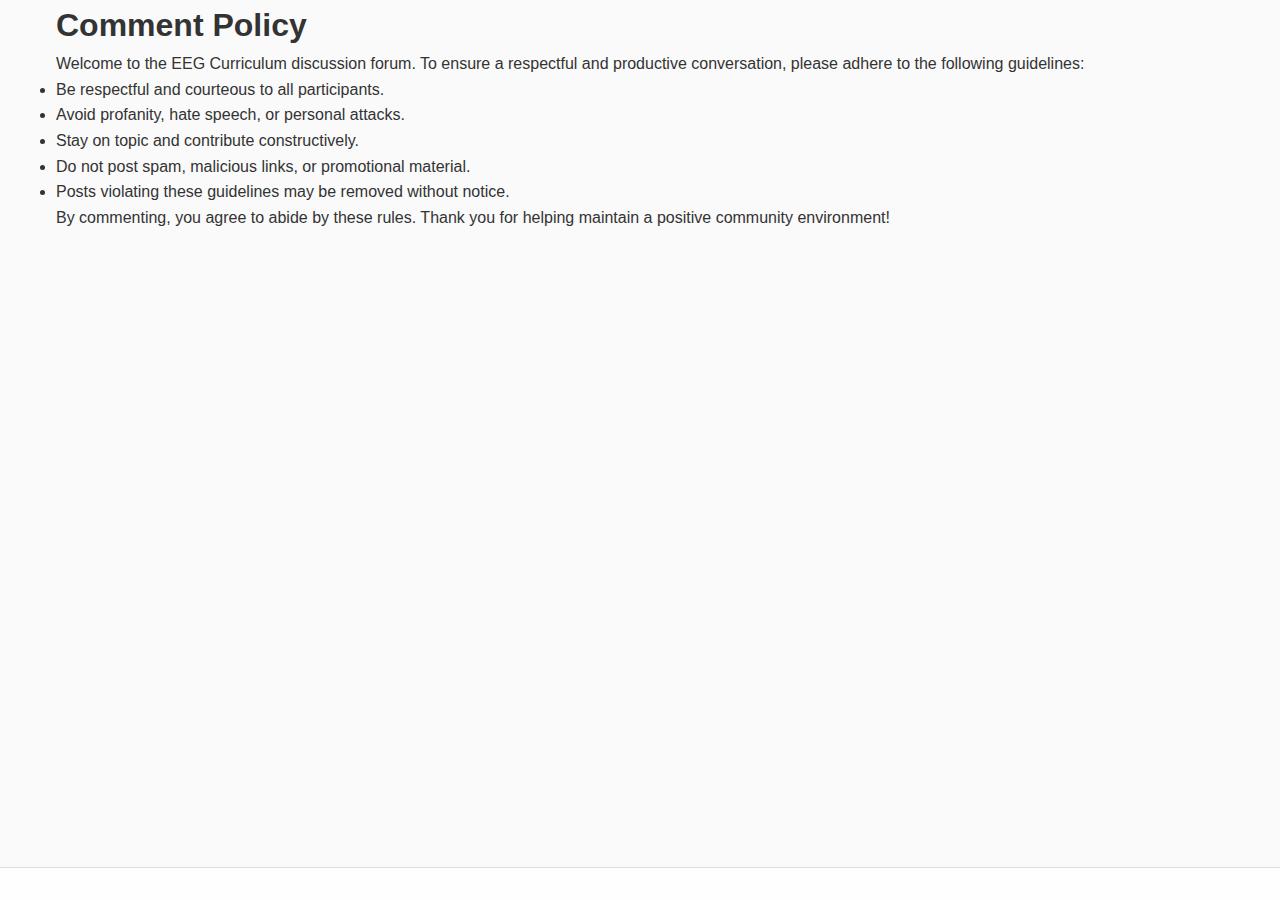
<file: comment-policy.html>
<!DOCTYPE html>
<html lang="en">
<head>
  <meta charset="UTF-8" />
  <!-- Responsive scaling -->
  <meta name="viewport" content="width=device-width, initial-scale=1.0" />
  <title>Comment Policy - EEG Curriculum</title>
  <link rel="stylesheet" href="assets/css/styles.css" />
</head>
<body>
  <header>
    <!-- Your site's header/navigation -->
  </header>
  
  <main class="container">
    <h1>Comment Policy</h1>
    <p>Welcome to the EEG Curriculum discussion forum. To ensure a respectful and productive conversation, please adhere to the following guidelines:</p>
    <ul>
      <li>Be respectful and courteous to all participants.</li>
      <li>Avoid profanity, hate speech, or personal attacks.</li>
      <li>Stay on topic and contribute constructively.</li>
      <li>Do not post spam, malicious links, or promotional material.</li>
      <li>Posts violating these guidelines may be removed without notice.</li>
    </ul>
    <p>By commenting, you agree to abide by these rules. Thank you for helping maintain a positive community environment!</p>
  </main>
  
  <footer>
    <!-- Your site's footer -->
  </footer>
</body>
</html>
</file>
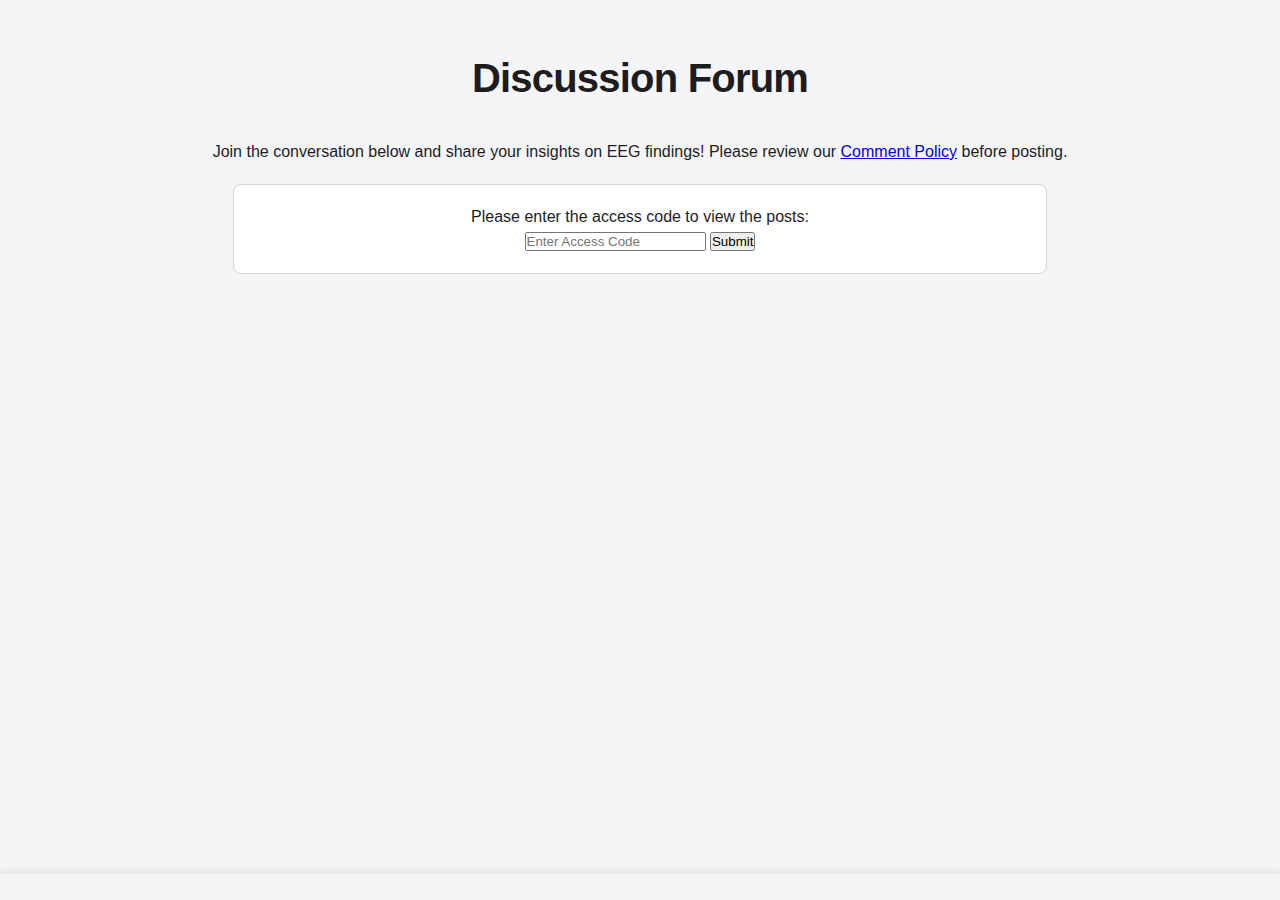
<file: discussion.html>
<!DOCTYPE html>
<html lang="en">
<head>
  <meta charset="UTF-8">
  <meta name="viewport" content="width=device-width, initial-scale=1.0">
  <title>Discussion Forum - EEG Training</title>
  <link rel="stylesheet" href="assets/css/main.css">
  <style>
    /* Additional inline adjustments for the discussion forum if needed */
    #newPostFormContainer {
      display: none;
      margin: 20px 0;
      padding: 20px;
      border: 1px solid var(--border-color);
      border-radius: 8px;
      background: var(--info-bg);
    }
    .form-group {
      margin-bottom: 15px;
    }
    .form-group label {
      display: block;
      font-weight: 500;
      margin-bottom: 5px;
    }
    .form-group input[type="text"],
    .form-group select,
    .form-group input[type="file"],
    .form-group textarea {
      width: 100%;
      padding: 8px;
      border: 1px solid var(--border-color);
      border-radius: 4px;
      font-size: 1rem;
    }
    .category-group {
      margin-bottom: 15px;
    }
    .category-group label {
      margin-right: 15px;
    }
    #postButton {
      display: block;
      margin: 20px auto;
      padding: 10px 20px;
      background: var(--accent-color);
      color: #fff;
      border: none;
      border-radius: 4px;
      cursor: pointer;
      font-size: 1rem;
    }
    .post-item {
      border: 1px solid var(--border-color);
      padding: 15px;
      margin-bottom: 15px;
      border-radius: 8px;
      background: var(--info-bg);
    }
    .post-item img {
      max-width: 200px;
      display: block;
      margin: 10px 0;
    }
    .comment-item {
      border-top: 1px solid var(--border-color);
      padding-top: 10px;
      margin-top: 10px;
      font-style: italic;
    }
    #accessCodeSection {
      margin: 20px;
      padding: 20px;
      border: 1px solid var(--border-color);
      border-radius: 8px;
      background: var(--info-bg);
      text-align: center;
    }
    /* Modernized emoji button styling */
    .emoji-btn {
      background: var(--accent-color);
      color: #fff;
      border: none;
      padding: 8px 12px;
      border-radius: 4px;
      cursor: pointer;
      font-size: 1.2rem;
      transition: background 0.3s;
    }
    .emoji-btn:hover {
      background: var(--primary-color);
    }
    /* Disclaimer styling */
    .upload-disclaimer {
      font-size: 0.9rem;
      color: var(--text-color);
      margin-top: 10px;
    }
  </style>
</head>
<body>
  <main class="container">
    <h2 class="page-title" style="text-align: center;">Discussion Forum</h2>
    <p style="text-align: center;">
      Join the conversation below and share your insights on EEG findings! Please review our 
      <a href="https://www.eeg-training.com/comment-policy.html" target="_blank">Comment Policy</a> before posting.
    </p>
    
    <!-- Access Code Section -->
    <section id="accessCodeSection">
      <p>Please enter the access code to view the posts:</p>
      <input type="text" id="accessCodeInput" placeholder="Enter Access Code">
      <button onclick="checkAccessCode()">Submit</button>
      <p id="accessCodeError" style="color: red;"></p>
    </section>
    
    <!-- Post Button -->
    <button id="postButton" onclick="toggleNewPostForm()" style="display:none;">New Post</button>
    
    <!-- New Post Form Container -->
    <div id="newPostFormContainer">
      <h3>Create a New Post</h3>
      <form id="newPostForm" enctype="multipart/form-data">
        <div class="form-group">
          <label for="name">Your Name:</label>
          <input type="text" name="name" id="name" placeholder="Your Name" required>
        </div>
        <div class="form-group">
          <label for="trainingLevel">Training Level:</label>
          <select name="trainingLevel" id="trainingLevel" required>
            <option value="">Select Training Level</option>
            <option value="Resident">Resident</option>
            <option value="Fellow">Fellow</option>
            <option value="Attending">Attending</option>
          </select>
        </div>
        <!-- EEG Finding Section -->
        <fieldset class="category-group">
          <legend>EEG Finding Category:</legend>
          <label><input type="radio" name="eegCategory" value="Normal" required> Normal</label>
          <label><input type="radio" name="eegCategory" value="Artifact" required> Artifact</label>
          <label><input type="radio" name="eegCategory" value="Slowing" required> Slowing</label>
          <label><input type="radio" name="eegCategory" value="Epileptiform Discharge" required> Epileptiform Discharge</label>
          <label><input type="radio" name="eegCategory" value="Seizure" required> Seizure</label>
          <label><input type="radio" name="eegCategory" value="Other" required> Other</label>
        </fieldset>
        <div class="form-group">
          <label for="eegSubcategory">EEG Finding Subcategory:</label>
          <input type="text" name="eegSubcategory" id="eegSubcategory" placeholder="Enter EEG Finding Subcategory" required>
        </div>
        <!-- Emoji Section -->
        <div class="form-group">
          <label for="emoji">Add an Emoji (optional):</label>
          <div style="display: flex; align-items: center; gap: 8px;">
            <input type="text" name="emoji" id="emoji" placeholder="Optional Emoji" style="flex: 1; padding: 8px; border: 1px solid var(--border-color); border-radius: 4px;">
            <button type="button" class="emoji-btn" onclick="insertEmoji()">😊</button>
          </div>
        </div>
        <!-- File Upload Section -->
        <div class="form-group">
          <label for="uploadFile">Upload Image:</label>
          <input type="file" name="uploadFile" id="uploadFile" accept="image/*" required>
          <p class="upload-disclaimer">
            Please do not upload any Protected Health Information (PHI) or HIPAA-protected information.
          </p>
        </div>
        <button type="submit" class="btn">Submit Post</button>
      </form>
    </div>
    
    <!-- Posts Listing Section -->
    <section id="postsContainer" style="display:none;">
      <!-- Posts will be dynamically loaded and sorted here -->
    </section>
    
    <!-- Comment Section for Selected Post -->
    <section id="commentSection" style="display:none;">
      <button onclick="closeComments()">Back to Posts</button>
      <div id="selectedPostDetails"></div>
      <div id="commentsContainer">
        <!-- Comments for the selected post will be loaded here -->
      </div>
      <form id="commentForm">
        <div class="form-group">
          <label for="commentName">Your Name:</label>
          <input type="text" name="name" id="commentName" placeholder="Your Name" required>
        </div>
        <div class="form-group">
          <label for="commentText">Your Comment:</label>
          <textarea name="comment" id="commentText" placeholder="Your Comment" required></textarea>
        </div>
        <button type="submit" class="btn">Submit Comment</button>
      </form>
    </section>
  </main>
  <footer>
    <!-- Insert your footer content here -->
  </footer>
  
  <script>
    // Set API_BASE to your Worker endpoint.
    const API_BASE = 'https://eeg-training-discussion.qysw49pxgy.workers.dev';

    // Check access code before showing posts
    function checkAccessCode() {
      const input = document.getElementById('accessCodeInput').value;
      if (input === 'epilepsy123') {
        document.getElementById('accessCodeSection').style.display = 'none';
        document.getElementById('postsContainer').style.display = 'block';
        document.getElementById('postButton').style.display = 'block';
        loadPosts();
      } else {
        document.getElementById('accessCodeError').innerText = "Incorrect access code.";
      }
    }

    // Toggle display of the New Post form
    function toggleNewPostForm() {
      const formContainer = document.getElementById('newPostFormContainer');
      formContainer.style.display = formContainer.style.display === 'block' ? 'none' : 'block';
    }

    // Insert an emoji into the emoji input field
    function insertEmoji() {
      const emojiInput = document.getElementById("emoji");
      // Append a default emoji; you can enhance this to open a full emoji picker if needed.
      emojiInput.value += "😊";
    }

    // Load posts from the API and sort them by EEG Category, then alphabetically by Subcategory
    async function loadPosts() {
      try {
        const res = await fetch(`${API_BASE}/posts?access=epilepsy123&_=${Date.now()}`);
        let data = await res.json();
        console.log("Fetched posts:", data.posts); // Debug log
        if (!data.posts) data.posts = [];
        data.posts.sort((a, b) => {
          if (a.eegCategory === b.eegCategory) {
            return a.eegSubcategory.localeCompare(b.eegSubcategory);
          }
          return a.eegCategory.localeCompare(b.eegCategory);
        });
        const container = document.getElementById('postsContainer');
        container.innerHTML = '';
        data.posts.forEach(post => {
          const div = document.createElement('div');
          div.classList.add('post-item');
          div.innerHTML = `
            <h4>${post.eegCategory}: ${post.eegSubcategory}</h4>
            <p><strong>${post.name}</strong> - ${post.trainingLevel}</p>
            ${post.uploadUrl ? `<img src="${post.uploadUrl}" alt="Upload Image">` : ''}
            <p>Upvotes: <span id="upvoteCount-${post.id}">${post.upvotes || 0}</span>
            <button class="upvote-btn" onclick="upvotePost('${post.id}')">Upvote</button></p>
            <button onclick="viewComments('${post.id}')">View Comments (${post.comments ? post.comments.length : 0})</button>
            <button onclick="deletePost('${post.id}')">Delete</button>
          `;
          container.appendChild(div);
        });
      } catch (error) {
        console.error("Error loading posts:", error);
      }
    }

    // Delete a post by ID
    async function deletePost(postId) {
      if (!confirm("Are you sure you want to delete this post?")) return;
      try {
        const res = await fetch(`${API_BASE}/posts/${postId}?access=epilepsy123`, {
          method: 'DELETE'
        });
        const data = await res.json();
        if (data.success) {
          alert("Post deleted successfully!");
          loadPosts(); // Reload posts after deletion
        } else {
          alert("Error deleting post: " + data.error);
        }
      } catch (error) {
        console.error("Error deleting post:", error);
      }
    }

    // Upvote a post
    async function upvotePost(postId) {
      try {
        const res = await fetch(`${API_BASE}/posts/${postId}/upvote?access=epilepsy123`, { method: 'POST' });
        const data = await res.json();
        if (data.success) {
          document.getElementById(`upvoteCount-${postId}`).textContent = data.upvotes;
        } else {
          alert("Error: " + data.error);
        }
      } catch (error) {
        console.error("Error upvoting post:", error);
      }
    }

    // View comments for a specific post
    async function viewComments(postId) {
      document.getElementById('postsContainer').style.display = 'none';
      document.getElementById('commentSection').style.display = 'block';
      try {
        const res = await fetch(`${API_BASE}/posts/${postId}?access=epilepsy123`);
        const postData = await res.json();
        const selectedPostDiv = document.getElementById('selectedPostDetails');
        selectedPostDiv.innerHTML = `
          <h3>${postData.eegCategory}: ${postData.eegSubcategory}</h3>
          <p><strong>${postData.name}</strong> - ${postData.trainingLevel}</p>
          ${postData.uploadUrl ? `<img src="${postData.uploadUrl}" alt="Upload Image">` : ''}
          <p>Upvotes: ${postData.upvotes || 0}</p>
        `;
        const commentsContainer = document.getElementById('commentsContainer');
        commentsContainer.innerHTML = '';
        (postData.comments || []).forEach(comment => {
          const div = document.createElement('div');
          div.classList.add('comment-item');
          div.innerHTML = `<strong>${comment.name}</strong>: ${comment.comment}<br>
                           <em>${new Date(comment.timestamp).toLocaleString()}</em>`;
          commentsContainer.appendChild(div);
        });
        document.getElementById('commentForm').dataset.postId = postId;
      } catch (error) {
        console.error("Error loading comments:", error);
      }
    }

    // Handle submission of a new post
    document.getElementById('newPostForm').addEventListener('submit', async (e) => {
      e.preventDefault();
      const formData = new FormData(e.target);
      try {
        const res = await fetch(`${API_BASE}/posts?access=epilepsy123`, {
          method: 'POST',
          body: formData
        });
        const data = await res.json();
        if (data.success) {
          alert("Post created successfully!");
          e.target.reset();
          toggleNewPostForm();
          // Delay slightly before reloading posts to account for KV eventual consistency
          setTimeout(loadPosts, 3000);
        } else {
          alert("Error: " + data.error);
        }
      } catch (error) {
        console.error("Error submitting post:", error);
      }
    });

    // Handle submission of a new comment for a post
    document.getElementById('commentForm').addEventListener('submit', async (e) => {
      e.preventDefault();
      const formData = new FormData(e.target);
      const postId = e.target.dataset.postId;
      try {
        const res = await fetch(`${API_BASE}/posts/${postId}/comments?access=epilepsy123`, {
          method: 'POST',
          body: formData
        });
        const data = await res.json();
        if (data.success) {
          alert("Comment posted successfully!");
          e.target.reset();
          viewComments(postId);
        } else {
          alert("Error: " + data.error);
        }
      } catch (error) {
        console.error("Error submitting comment:", error);
      }
    });

    // Close the comment section and show the posts listing
    function closeComments() {
      document.getElementById('commentSection').style.display = 'none';
      document.getElementById('postsContainer').style.display = 'block';
    }
  </script>
</body>
</html>
</file>
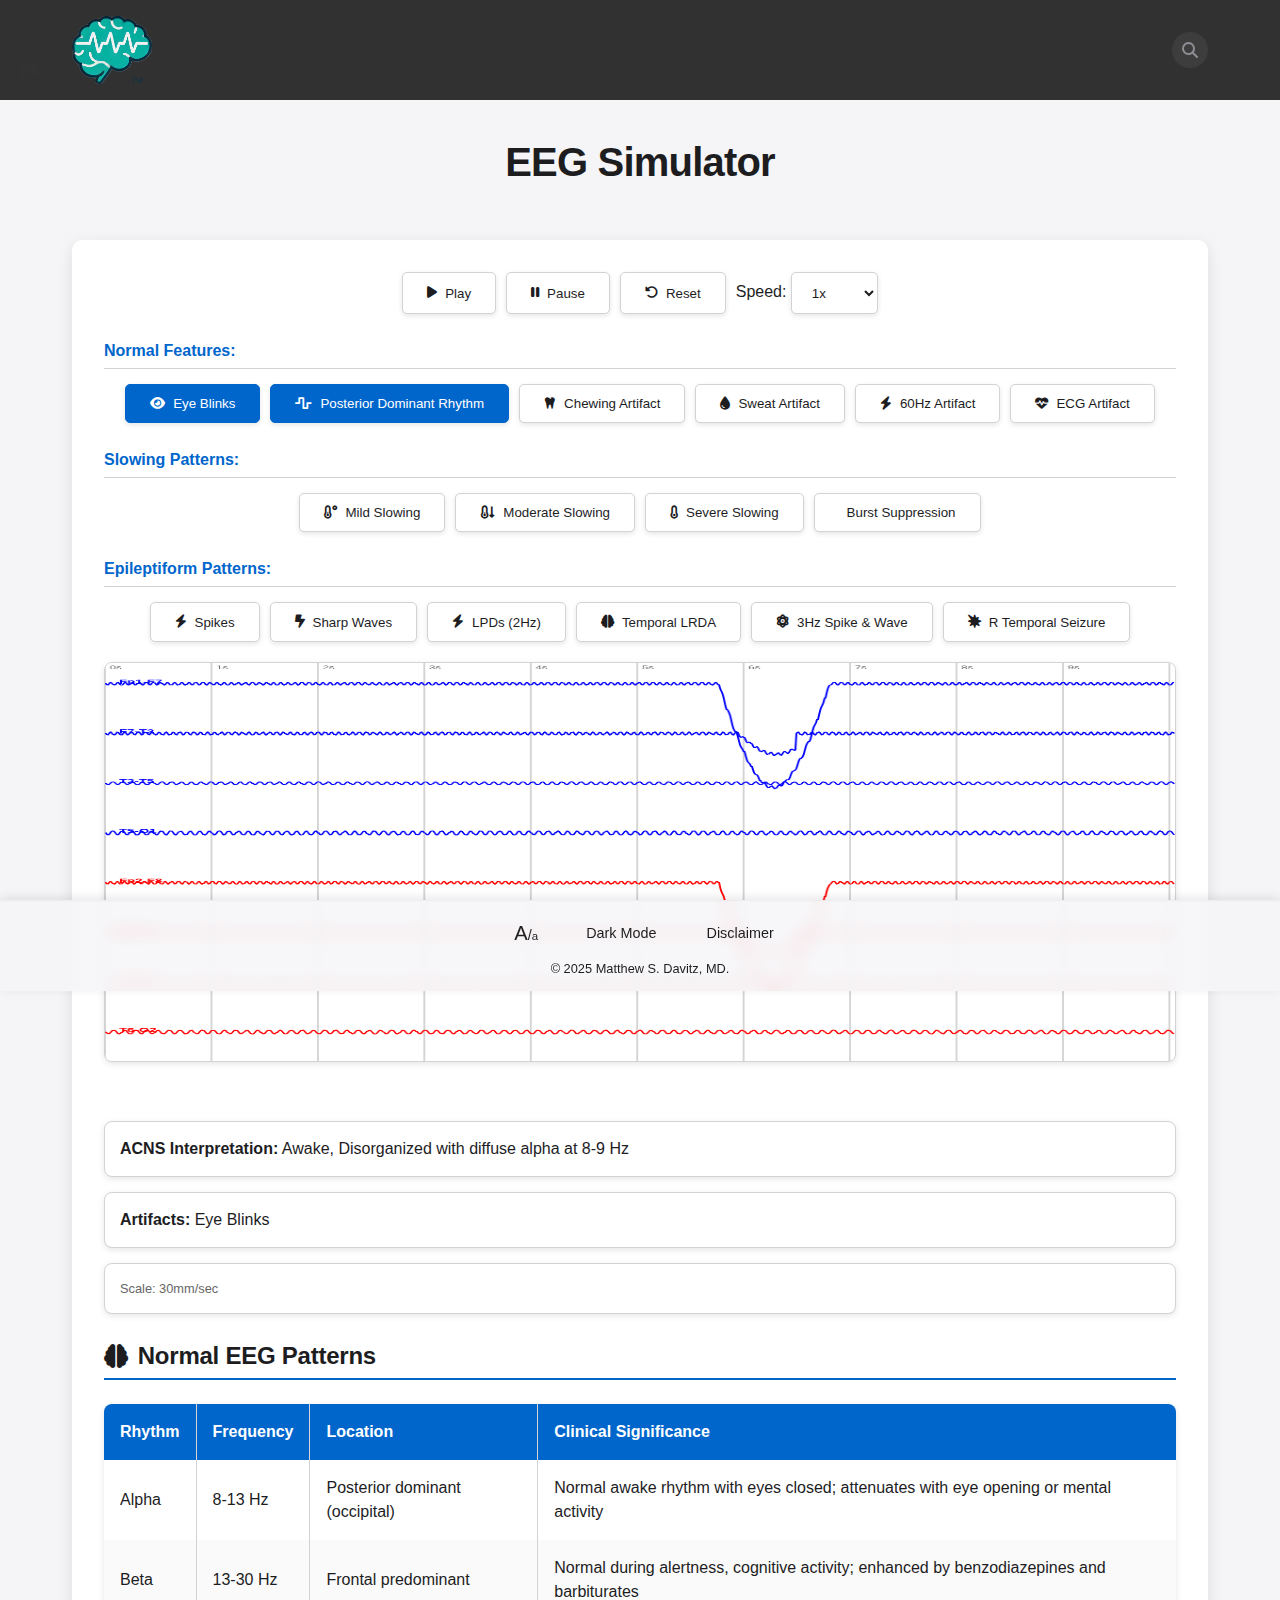
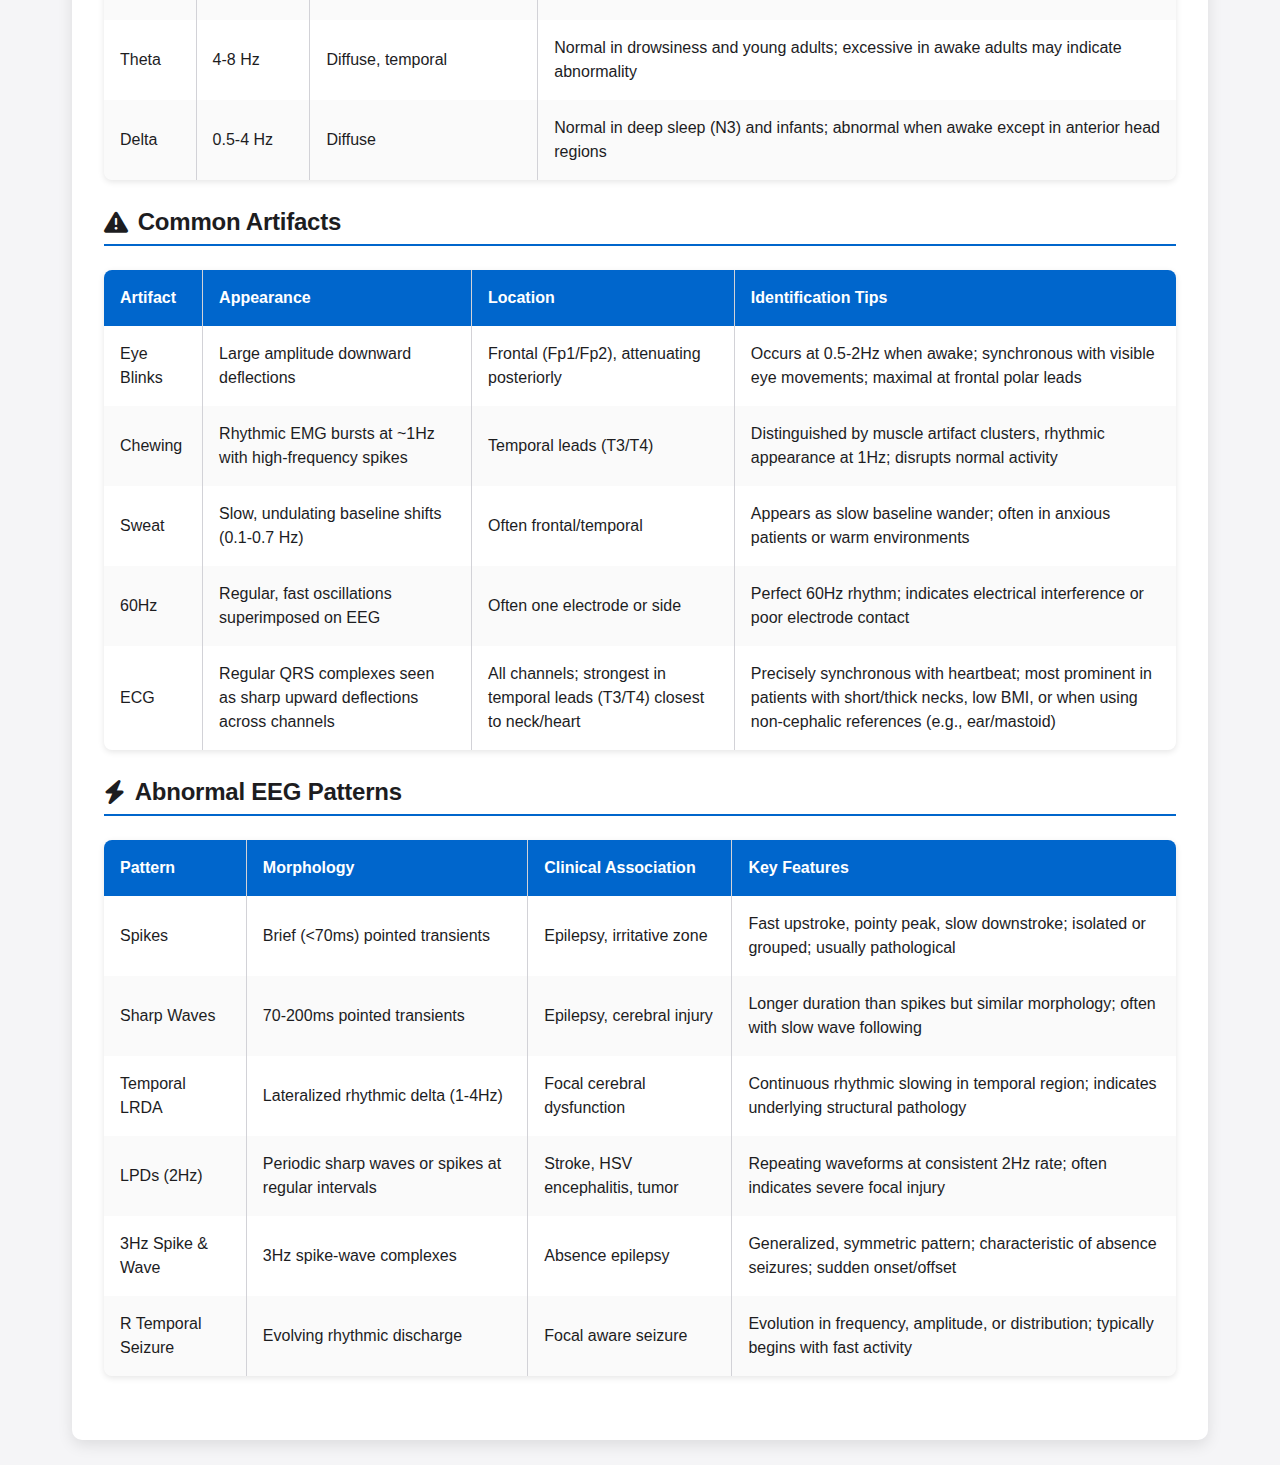
<file: eeg_waveforms.html>
<!DOCTYPE html>
<html lang="en">
<head>
  <meta charset="UTF-8">
  <meta name="viewport" content="width=device-width, initial-scale=1.0">
  <title>EEG Simulator - EEG Training</title>
  <link href="https://fonts.googleapis.com/css2?family=Roboto:wght@400;500;700&display=swap" rel="stylesheet" />
  <link rel="stylesheet" href="https://cdnjs.cloudflare.com/ajax/libs/font-awesome/6.5.1/css/all.min.css" />
  <link rel="icon" type="image/png" href="assets/images/logo.png" />
  <link rel="apple-touch-icon" href="assets/images/logo.png" />
  <link rel="manifest" href="manifest.json">
  
  <!-- Main CSS file that imports all modular CSS -->
  <link rel="stylesheet" href="assets/css/main.css" />
  
  <!-- Core Scripts -->
  <script src="firebase-auth.js" defer></script>
  <script src="assets/js/common.js" defer></script>
  <script src="assets/js/includes-loader.js" defer></script>
  <script src="assets/js/universal-search.js" defer></script>
  <script src="assets/js/eeg-waveform.js" defer></script>
  
  <!-- Search initialization script -->
  <script>
    // Initialize search functionality when page loads
    document.addEventListener('DOMContentLoaded', function() {
      const initSearch = function() {
        if (typeof UniversalSearch !== 'undefined') {
          console.log('Explicitly initializing search from eeg_waveforms.html');
          if (!UniversalSearch.initialized || typeof UniversalSearch.reinitialize === 'function') {
            try {
              // Try to reinitialize first
              if (typeof UniversalSearch.reinitialize === 'function') {
                UniversalSearch.reinitialize();
              } else {
                UniversalSearch.init();
              }
              console.log('Search initialized successfully');
            } catch(e) {
              console.error('Error initializing search:', e);
            }
          }
        } else {
          console.warn('UniversalSearch not available yet, will try again in 300ms');
          setTimeout(initSearch, 300);
        }
      };
      
      // Start initialization when document is loaded
      initSearch();
      
      // Also initialize after the header is loaded
      setTimeout(function() {
        if (document.getElementById('universal-search-input')) {
          console.log('Search input found, ensuring search is initialized');
          initSearch();
          
          // Fix for search dropdown functionality
          const searchTrigger = document.getElementById('search-trigger');
          const searchMenuPanel = document.getElementById('search-menu-panel');
          const searchInput = document.getElementById('universal-search-input');
          
          if (searchTrigger && searchMenuPanel) {
            searchTrigger.addEventListener('click', function(event) {
              event.preventDefault();
              event.stopPropagation();
              searchMenuPanel.classList.toggle('active');
              
              // Focus search when dropdown is opened
              if (searchMenuPanel.classList.contains('active') && searchInput) {
                setTimeout(() => {
                  searchInput.focus();
                  // Ensure search is working when clicked
                  if (typeof UniversalSearch !== 'undefined' && typeof UniversalSearch.handleSearchInput === 'function') {
                    UniversalSearch.handleSearchInput({target: searchInput});
                  }
                }, 100);
              }
            });
          }
        }
      }, 500);
    });
    
    // Also initialize search when window fully loads
    window.addEventListener('load', function() {
      if (typeof UniversalSearch !== 'undefined' && !UniversalSearch.initialized) {
        console.log('Window loaded, initializing search');
        UniversalSearch.init();
      }
    });
  </script>

  <style>
    /* Override any styles as needed for the EEG waveform page */
    .waveform-container {
      background: var(--info-bg);
      border-radius: 10px;
      padding: 2rem;
      margin-bottom: 30px;
      box-shadow: 0 5px 15px var(--shadow-color);
      transition: background var(--transition-duration);
    }

    .waveform-controls {
      display: flex;
      flex-wrap: wrap;
      gap: 10px;
      margin-bottom: 20px;
      justify-content: center;
    }

    .waveform-controls button {
      display: inline-block;
      background: var(--info-bg);
      color: var(--text-color);
      text-decoration: none;
      padding: 0.7rem 1.5rem;
      border-radius: 5px;
      font-weight: 500;
      border: 1px solid var(--border-color);
      cursor: pointer;
      transition: background 0.3s ease, transform 0.3s ease;
      text-align: center;
      box-shadow: 0 2px 5px var(--shadow-color);
      font-family: "SF Pro Text", "SF Pro Icons", "Helvetica Neue", Helvetica, Arial, sans-serif;
      display: flex;
      align-items: center;
      gap: 8px;
    }

    .waveform-controls button:hover {
      background: var(--hover-bg);
      transform: translateY(-2px);
      box-shadow: 0 4px 8px var(--shadow-color);
    }

    .wave-btn.active, .waveform-controls button.active {
      background: var(--accent-color) !important;
      color: white !important;
      border-color: var(--accent-color) !important;
    }

    .waveform-canvas {
      width: 100%;
      height: 400px;
      background: var(--info-bg);
      border: 1px solid var(--border-color);
      border-radius: 8px;
      margin-bottom: 20px;
      box-shadow: 0 2px 6px var(--shadow-color);
    }

    .waveform-info, .instructions {
      margin: 2rem 0;
    }

    .waveform-info h3, .instructions h3 {
      display: flex;
      align-items: center;
      gap: 10px;
      font-size: 1.5rem;
      margin: 1.5rem 0 1rem;
      padding-bottom: 0.25rem;
      border-bottom: 2px solid var(--accent-color);
      font-weight: 600;
      letter-spacing: -0.01em;
      color: var(--primary-color);
      transition: color var(--transition-duration);
    }

    .instructions {
      background: var(--info-bg);
      padding: 1.2em;
      border-radius: 8px;
      box-shadow: 0 2px 8px var(--shadow-color);
      margin-bottom: 1.5em;
      transition: background var(--transition-duration);
    }

    .instructions ul {
      list-style-type: none;
      padding: 0;
    }

    .instructions li {
      margin-bottom: 10px;
      padding-left: 20px;
      position: relative;
      color: var(--text-color);
    }

    .instructions li:before {
      content: "•";
      position: absolute;
      left: 0;
      color: var(--accent-color);
    }

    .instructions li strong {
      color: var(--accent-color);
    }

    /* Override table styles to match site's table component */
    .waveform-info table {
      width: 100%;
      border-collapse: separate;
      border-spacing: 0;
      background: var(--info-bg);
      font-size: 1rem;
      color: var(--text-color);
      border-radius: 8px;
      overflow: hidden;
      border: none;
      box-shadow: 0 2px 6px var(--shadow-color);
      margin: 1.5rem 0;
      transition: background var(--transition-duration), box-shadow var(--transition-duration);
      font-family: "SF Pro Text", "SF Pro Icons", "Helvetica Neue", Helvetica, Arial, sans-serif;
    }

    .waveform-info thead tr {
      background-color: var(--accent-color);
      color: white;
      border-bottom: 1px solid var(--border-color);
      transition: background var(--transition-duration);
    }

    .waveform-info thead th {
      font-weight: 600;
      padding: 16px;
      text-align: left;
      border: none;
    }

    .waveform-info tbody tr {
      border-bottom: 1px solid var(--border-color);
      transition: background var(--transition-duration);
    }

    .waveform-info tbody tr:last-child {
      border-bottom: none;
    }

    .waveform-info td,
    .waveform-info th {
      padding: 16px;
      text-align: left;
      border: none;
    }

    .waveform-info td + td,
    .waveform-info th + th {
      border-left: 1px solid var(--border-color);
    }

    .waveform-info tr:hover td {
      background-color: var(--hover-bg);
    }

    .waveform-info tr:nth-child(even) {
      background-color: rgba(0, 0, 0, 0.02);
    }

    .measurement-container {
      margin-bottom: 20px;
    }

    .measurement-result {
      background: var(--info-bg);
      padding: 15px;
      border-radius: 8px;
      margin-bottom: 15px;
      border: 1px solid var(--border-color);
      display: flex;
      justify-content: space-between;
      align-items: center;
      box-shadow: 0 2px 6px var(--shadow-color);
    }

    select {
      background: var(--info-bg);
      color: var(--text-color);
      border: 1px solid var(--border-color);
      padding: 0.7rem 1rem;
      border-radius: 5px;
      font-family: "SF Pro Text", "SF Pro Icons", "Helvetica Neue", Helvetica, Arial, sans-serif;
      transition: border 0.3s ease, box-shadow 0.3s ease;
      box-shadow: 0 2px 5px var(--shadow-color);
    }
    
    select:focus {
      outline: none;
      border-color: var(--accent-color);
      box-shadow: 0 0 0 2px rgba(0, 102, 204, 0.2);
    }

    @media (max-width: 768px) {
      .waveform-controls {
        flex-direction: column;
      }
      
      .waveform-controls button {
        width: 100%;
      }

      .waveform-canvas {
        height: 300px;
      }

      .waveform-info table {
        display: block;
        overflow-x: auto;
        -webkit-overflow-scrolling: touch;
        font-size: 0.9rem;
      }
      
      .waveform-info th,
      .waveform-info td {
        padding: 12px;
      }
    }

    .waveform-controls h4 {
      width: 100%;
      text-align: left;
      margin: 5px 0;
      color: var(--accent-color);
      font-weight: 600;
      font-size: 1rem;
      border-bottom: 1px solid var(--border-color);
      padding-bottom: 5px;
    }
  </style>
</head>
<body>
  <!-- Include Header -->
  <div id="header-container"></div>

  <!-- Main Content -->
  <main id="page-content">
    <h1 class="page-title">EEG Simulator</h1>
    
    <div class="container">
      <div class="waveform-container">
        <div class="waveform-controls">
          <button onclick="demo.play()"><i class="fa-solid fa-play"></i> Play</button>
          <button onclick="demo.pause()"><i class="fa-solid fa-pause"></i> Pause</button>
          <button onclick="demo.reset()"><i class="fa-solid fa-rotate-left"></i> Reset</button>
        </div>

        <div class="waveform-controls">
          <h4>Normal Features:</h4>
          <button id="eyeBlinkToggle" onclick="demo.toggleEyeBlinks()" class="active"><i class="fa-solid fa-eye"></i> Eye Blinks</button>
          <button id="pdrToggle" onclick="demo.togglePDR()" class="active"><i class="fa-solid fa-wave-square"></i> Posterior Dominant Rhythm</button>
          <button id="chewingToggle" onclick="demo.toggleChewing()"><i class="fa-solid fa-tooth"></i> Chewing Artifact</button>
          <button id="sweatArtifactToggle" onclick="demo.toggleSweatArtifact()"><i class="fa-solid fa-droplet"></i> Sweat Artifact</button>
          <button id="sixtyHzArtifactToggle" onclick="demo.toggleSixtyHzArtifact()"><i class="fa-solid fa-bolt"></i> 60Hz Artifact</button>
          <button id="ecgArtifactToggle" onclick="demo.toggleECGArtifact()"><i class="fa-solid fa-heartbeat"></i> ECG Artifact</button>
        </div>

        <div class="waveform-controls">
          <h4>Slowing Patterns:</h4>
          <button id="mildSlowingToggle" onclick="demo.toggleMildSlowing()"><i class="fa-solid fa-temperature-low"></i> Mild Slowing</button>
          <button id="moderateSlowingToggle" onclick="demo.toggleModerateSlowing()"><i class="fa-solid fa-temperature-arrow-down"></i> Moderate Slowing</button>
          <button id="severeSlowingToggle" onclick="demo.toggleSevereSlowing()"><i class="fa-solid fa-temperature-empty"></i> Severe Slowing</button>
          <button id="burstSuppressionToggle" onclick="demo.toggleBurstSuppression()"><i class="fa-solid fa-wave-pulse"></i> Burst Suppression</button>
        </div>

        <div class="waveform-controls">
          <h4>Epileptiform Patterns:</h4>
          <button onclick="demo.setWaveform('spikes')" class="wave-btn" data-wave="spikes"><i class="fa-solid fa-bolt"></i> Spikes</button>
          <button onclick="demo.setWaveform('sharpWaves')" class="wave-btn" data-wave="sharpWaves"><i class="fa-solid fa-bolt-lightning"></i> Sharp Waves</button>
          <button id="lpdsToggle" onclick="demo.toggleLPDs()"><i class="fa-solid fa-bolt"></i> LPDs (2Hz)</button>
          <button id="focalSlowingToggle" onclick="demo.toggleFocalSlowing()"><i class="fa-solid fa-brain"></i> Temporal LRDA</button>
          <button id="spikeWave3HzToggle" onclick="demo.toggleSpikeWave3Hz()"><i class="fa-solid fa-atom"></i> 3Hz Spike & Wave</button>
          <button id="focalSeizureToggle" onclick="demo.toggleFocalSeizure()"><i class="fa-solid fa-burst"></i> R Temporal Seizure</button>
        </div>

        <canvas id="waveformCanvas" class="waveform-canvas"></canvas>

        <div class="waveform-info">
          <div class="measurement-container"></div>
          
          <h3><i class="fa-solid fa-brain"></i> Normal EEG Patterns</h3>
          <div class="responsive-table">
            <table>
              <thead>
                <tr>
                  <th>Rhythm</th>
                  <th>Frequency</th>
                  <th>Location</th>
                  <th>Clinical Significance</th>
                </tr>
              </thead>
              <tbody>
                <tr>
                  <td>Alpha</td>
                  <td>8-13 Hz</td>
                  <td>Posterior dominant (occipital)</td>
                  <td>Normal awake rhythm with eyes closed; attenuates with eye opening or mental activity</td>
                </tr>
                <tr>
                  <td>Beta</td>
                  <td>13-30 Hz</td>
                  <td>Frontal predominant</td>
                  <td>Normal during alertness, cognitive activity; enhanced by benzodiazepines and barbiturates</td>
                </tr>
                <tr>
                  <td>Theta</td>
                  <td>4-8 Hz</td>
                  <td>Diffuse, temporal</td>
                  <td>Normal in drowsiness and young adults; excessive in awake adults may indicate abnormality</td>
                </tr>
                <tr>
                  <td>Delta</td>
                  <td>0.5-4 Hz</td>
                  <td>Diffuse</td>
                  <td>Normal in deep sleep (N3) and infants; abnormal when awake except in anterior head regions</td>
                </tr>
              </tbody>
            </table>
          </div>

          <h3><i class="fa-solid fa-triangle-exclamation"></i> Common Artifacts</h3>
          <div class="responsive-table">
            <table>
              <thead>
                <tr>
                  <th>Artifact</th>
                  <th>Appearance</th>
                  <th>Location</th>
                  <th>Identification Tips</th>
                </tr>
              </thead>
              <tbody>
                <tr>
                  <td>Eye Blinks</td>
                  <td>Large amplitude downward deflections</td>
                  <td>Frontal (Fp1/Fp2), attenuating posteriorly</td>
                  <td>Occurs at 0.5-2Hz when awake; synchronous with visible eye movements; maximal at frontal polar leads</td>
                </tr>
                <tr>
                  <td>Chewing</td>
                  <td>Rhythmic EMG bursts at ~1Hz with high-frequency spikes</td>
                  <td>Temporal leads (T3/T4)</td>
                  <td>Distinguished by muscle artifact clusters, rhythmic appearance at 1Hz; disrupts normal activity</td>
                </tr>
                <tr>
                  <td>Sweat</td>
                  <td>Slow, undulating baseline shifts (0.1-0.7 Hz)</td>
                  <td>Often frontal/temporal</td>
                  <td>Appears as slow baseline wander; often in anxious patients or warm environments</td>
                </tr>
                <tr>
                  <td>60Hz</td>
                  <td>Regular, fast oscillations superimposed on EEG</td>
                  <td>Often one electrode or side</td>
                  <td>Perfect 60Hz rhythm; indicates electrical interference or poor electrode contact</td>
                </tr>
                <tr>
                  <td>ECG</td>
                  <td>Regular QRS complexes seen as sharp upward deflections across channels</td>
                  <td>All channels; strongest in temporal leads (T3/T4) closest to neck/heart</td>
                  <td>Precisely synchronous with heartbeat; most prominent in patients with short/thick necks, low BMI, or when using non-cephalic references (e.g., ear/mastoid)</td>
                </tr>
              </tbody>
            </table>
          </div>

          <h3><i class="fa-solid fa-bolt"></i> Abnormal EEG Patterns</h3>
          <div class="responsive-table">
            <table>
              <thead>
                <tr>
                  <th>Pattern</th>
                  <th>Morphology</th>
                  <th>Clinical Association</th>
                  <th>Key Features</th>
                </tr>
              </thead>
              <tbody>
                <tr>
                  <td>Spikes</td>
                  <td>Brief (&lt;70ms) pointed transients</td>
                  <td>Epilepsy, irritative zone</td>
                  <td>Fast upstroke, pointy peak, slow downstroke; isolated or grouped; usually pathological</td>
                </tr>
                <tr>
                  <td>Sharp Waves</td>
                  <td>70-200ms pointed transients</td>
                  <td>Epilepsy, cerebral injury</td>
                  <td>Longer duration than spikes but similar morphology; often with slow wave following</td>
                </tr>
                <tr>
                  <td>Temporal LRDA</td>
                  <td>Lateralized rhythmic delta (1-4Hz)</td>
                  <td>Focal cerebral dysfunction</td>
                  <td>Continuous rhythmic slowing in temporal region; indicates underlying structural pathology</td>
                </tr>
                <tr>
                  <td>LPDs (2Hz)</td>
                  <td>Periodic sharp waves or spikes at regular intervals</td>
                  <td>Stroke, HSV encephalitis, tumor</td>
                  <td>Repeating waveforms at consistent 2Hz rate; often indicates severe focal injury</td>
                </tr>
                <tr>
                  <td>3Hz Spike & Wave</td>
                  <td>3Hz spike-wave complexes</td>
                  <td>Absence epilepsy</td>
                  <td>Generalized, symmetric pattern; characteristic of absence seizures; sudden onset/offset</td>
                </tr>
                <tr>
                  <td>R Temporal Seizure</td>
                  <td>Evolving rhythmic discharge</td>
                  <td>Focal aware seizure</td>
                  <td>Evolution in frequency, amplitude, or distribution; typically begins with fast activity</td>
                </tr>
              </tbody>
            </table>
          </div>
        </div>
      </div>
    </div>
  </main>

  <!-- Include Footer -->
  <div id="footer-container"></div>

  <!-- Include Disclaimer -->
  <div id="disclaimer-container"></div>

  <!-- Include Copyright -->
  <div id="copyright-container"></div>

  <script>
    // Initialize the waveform demo when the page loads
    document.addEventListener('DOMContentLoaded', function() {
      window.demo = new EEGWaveformDemo('waveformCanvas');

      // Handle wave button clicks
      const waveButtons = document.querySelectorAll('.wave-btn');
      waveButtons.forEach(button => {
        button.addEventListener('click', () => {
          const type = button.dataset.wave;
          const isActive = button.classList.toggle('active');
          demo.setWaveform(type, isActive);
        });
      });
    });
  </script>
</body>
</html>
</file>
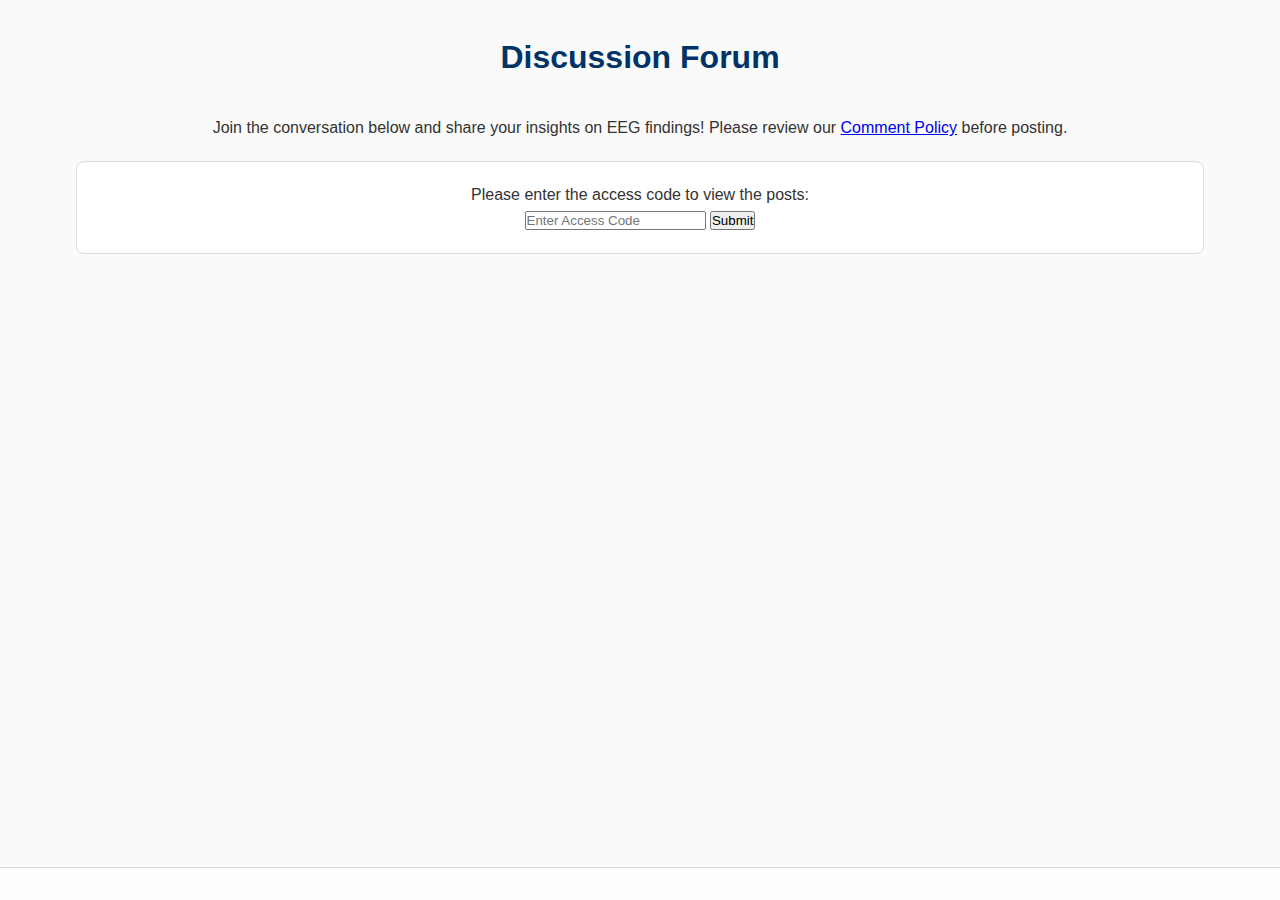
<file: faq_custom.html>
<!DOCTYPE html>
<html lang="en">
<head>
  <meta charset="UTF-8">
  <meta name="viewport" content="width=device-width, initial-scale=1.0">
  <title>Discussion Forum - EEG Training</title>
  <link rel="stylesheet" href="assets/css/styles.css">
  <style>
    /* Additional inline adjustments for the discussion forum if needed */
    #newPostFormContainer {
      display: none;
      margin: 20px 0;
      padding: 20px;
      border: 1px solid var(--border-color);
      border-radius: 8px;
      background: var(--info-bg);
    }
    .form-group {
      margin-bottom: 15px;
    }
    .form-group label {
      display: block;
      font-weight: 500;
      margin-bottom: 5px;
    }
    .form-group input[type="text"],
    .form-group select,
    .form-group input[type="file"],
    .form-group textarea {
      width: 100%;
      padding: 8px;
      border: 1px solid var(--border-color);
      border-radius: 4px;
      font-size: 1rem;
    }
    .category-group {
      margin-bottom: 15px;
    }
    .category-group label {
      margin-right: 15px;
    }
    #postButton {
      display: block;
      margin: 20px auto;
      padding: 10px 20px;
      background: var(--accent-color);
      color: #fff;
      border: none;
      border-radius: 4px;
      cursor: pointer;
      font-size: 1rem;
    }
    .post-item {
      border: 1px solid var(--border-color);
      padding: 15px;
      margin-bottom: 15px;
      border-radius: 8px;
      background: var(--info-bg);
    }
    .post-item img {
      max-width: 200px;
      display: block;
      margin: 10px 0;
    }
    .comment-item {
      border-top: 1px solid var(--border-color);
      padding-top: 10px;
      margin-top: 10px;
      font-style: italic;
    }
    #accessCodeSection {
      margin: 20px;
      padding: 20px;
      border: 1px solid var(--border-color);
      border-radius: 8px;
      background: var(--info-bg);
      text-align: center;
    }
    /* Modernized emoji button styling */
    .emoji-btn {
      background: var(--accent-color);
      color: #fff;
      border: none;
      padding: 8px 12px;
      border-radius: 4px;
      cursor: pointer;
      font-size: 1.2rem;
      transition: background 0.3s;
    }
    .emoji-btn:hover {
      background: var(--primary-color);
    }
    /* Disclaimer styling */
    .upload-disclaimer {
      font-size: 0.9rem;
      color: var(--text-color);
      margin-top: 10px;
    }
  </style>
</head>
<body>
  <main class="container">
    <h2 class="page-title" style="text-align: center;">Discussion Forum</h2>
    <p style="text-align: center;">
      Join the conversation below and share your insights on EEG findings! Please review our 
      <a href="https://www.eeg-training.com/comment-policy.html" target="_blank">Comment Policy</a> before posting.
    </p>
    
    <!-- Access Code Section -->
    <section id="accessCodeSection">
      <p>Please enter the access code to view the posts:</p>
      <input type="text" id="accessCodeInput" placeholder="Enter Access Code">
      <button onclick="checkAccessCode()">Submit</button>
      <p id="accessCodeError" style="color: red;"></p>
    </section>
    
    <!-- Post Button -->
    <button id="postButton" onclick="toggleNewPostForm()" style="display:none;">New Post</button>
    
    <!-- New Post Form Container -->
    <div id="newPostFormContainer">
      <h3>Create a New Post</h3>
      <form id="newPostForm" enctype="multipart/form-data">
        <div class="form-group">
          <label for="name">Your Name:</label>
          <input type="text" name="name" id="name" placeholder="Your Name" required>
        </div>
        <div class="form-group">
          <label for="trainingLevel">Training Level:</label>
          <select name="trainingLevel" id="trainingLevel" required>
            <option value="">Select Training Level</option>
            <option value="Resident">Resident</option>
            <option value="Fellow">Fellow</option>
            <option value="Attending">Attending</option>
          </select>
        </div>
        <!-- EEG Finding Section -->
        <fieldset class="category-group">
          <legend>EEG Finding Category:</legend>
          <label><input type="radio" name="eegCategory" value="Normal" required> Normal</label>
          <label><input type="radio" name="eegCategory" value="Artifact" required> Artifact</label>
          <label><input type="radio" name="eegCategory" value="Slowing" required> Slowing</label>
          <label><input type="radio" name="eegCategory" value="Epileptiform Discharge" required> Epileptiform Discharge</label>
          <label><input type="radio" name="eegCategory" value="Seizure" required> Seizure</label>
          <label><input type="radio" name="eegCategory" value="Other" required> Other</label>
        </fieldset>
        <div class="form-group">
          <label for="eegSubcategory">EEG Finding Subcategory:</label>
          <input type="text" name="eegSubcategory" id="eegSubcategory" placeholder="Enter EEG Finding Subcategory" required>
        </div>
        <!-- Emoji Section -->
        <div class="form-group">
          <label for="emoji">Add an Emoji (optional):</label>
          <div style="display: flex; align-items: center; gap: 8px;">
            <input type="text" name="emoji" id="emoji" placeholder="Optional Emoji" style="flex: 1; padding: 8px; border: 1px solid var(--border-color); border-radius: 4px;">
            <button type="button" class="emoji-btn" onclick="insertEmoji()">😊</button>
          </div>
        </div>
        <!-- File Upload Section -->
        <div class="form-group">
          <label for="uploadFile">Upload Image:</label>
          <input type="file" name="uploadFile" id="uploadFile" accept="image/*" required>
          <p class="upload-disclaimer">
            Please do not upload any Protected Health Information (PHI) or HIPAA-protected information.
          </p>
        </div>
        <button type="submit" class="btn">Submit Post</button>
      </form>
    </div>
    
    <!-- Posts Listing Section -->
    <section id="postsContainer" style="display:none;">
      <!-- Posts will be dynamically loaded and sorted here -->
    </section>
    
    <!-- Comment Section for Selected Post -->
    <section id="commentSection" style="display:none;">
      <button onclick="closeComments()">Back to Posts</button>
      <div id="selectedPostDetails"></div>
      <div id="commentsContainer">
        <!-- Comments for the selected post will be loaded here -->
      </div>
      <form id="commentForm">
        <div class="form-group">
          <label for="commentName">Your Name:</label>
          <input type="text" name="name" id="commentName" placeholder="Your Name" required>
        </div>
        <div class="form-group">
          <label for="commentText">Your Comment:</label>
          <textarea name="comment" id="commentText" placeholder="Your Comment" required></textarea>
        </div>
        <button type="submit" class="btn">Submit Comment</button>
      </form>
    </section>
  </main>
  <footer>
    <!-- Insert your footer content here -->
  </footer>
  
  <script>
    // Set API_BASE to your Worker endpoint.
    const API_BASE = 'https://eeg-training-discussion.qysw49pxgy.workers.dev';

    // Check access code before showing posts
    function checkAccessCode() {
      const input = document.getElementById('accessCodeInput').value;
      if (input === 'epilepsy123') {
        document.getElementById('accessCodeSection').style.display = 'none';
        document.getElementById('postsContainer').style.display = 'block';
        document.getElementById('postButton').style.display = 'block';
        loadPosts();
      } else {
        document.getElementById('accessCodeError').innerText = "Incorrect access code.";
      }
    }

    // Toggle display of the New Post form
    function toggleNewPostForm() {
      const formContainer = document.getElementById('newPostFormContainer');
      formContainer.style.display = formContainer.style.display === 'block' ? 'none' : 'block';
    }

    // Insert an emoji into the emoji input field
    function insertEmoji() {
      const emojiInput = document.getElementById("emoji");
      // Append a default emoji; you can enhance this to open a full emoji picker if needed.
      emojiInput.value += "😊";
    }

    // Load posts from the API and sort them by EEG Category, then alphabetically by Subcategory
    async function loadPosts() {
      try {
        const res = await fetch(`${API_BASE}/posts?access=epilepsy123&_=${Date.now()}`);
        let data = await res.json();
        console.log("Fetched posts:", data.posts); // Debug log
        if (!data.posts) data.posts = [];
        data.posts.sort((a, b) => {
          if (a.eegCategory === b.eegCategory) {
            return a.eegSubcategory.localeCompare(b.eegSubcategory);
          }
          return a.eegCategory.localeCompare(b.eegCategory);
        });
        const container = document.getElementById('postsContainer');
        container.innerHTML = '';
        data.posts.forEach(post => {
          const div = document.createElement('div');
          div.classList.add('post-item');
          div.innerHTML = `
            <h4>${post.eegCategory}: ${post.eegSubcategory}</h4>
            <p><strong>${post.name}</strong> - ${post.trainingLevel}</p>
            ${post.uploadUrl ? `<img src="${post.uploadUrl}" alt="Upload Image">` : ''}
            <p>Upvotes: <span id="upvoteCount-${post.id}">${post.upvotes || 0}</span>
            <button class="upvote-btn" onclick="upvotePost('${post.id}')">Upvote</button></p>
            <button onclick="viewComments('${post.id}')">View Comments (${post.comments ? post.comments.length : 0})</button>
            <button onclick="deletePost('${post.id}')">Delete</button>
          `;
          container.appendChild(div);
        });
      } catch (error) {
        console.error("Error loading posts:", error);
      }
    }

    // Delete a post by ID
    async function deletePost(postId) {
      if (!confirm("Are you sure you want to delete this post?")) return;
      try {
        const res = await fetch(`${API_BASE}/posts/${postId}?access=epilepsy123`, {
          method: 'DELETE'
        });
        const data = await res.json();
        if (data.success) {
          alert("Post deleted successfully!");
          loadPosts(); // Reload posts after deletion
        } else {
          alert("Error deleting post: " + data.error);
        }
      } catch (error) {
        console.error("Error deleting post:", error);
      }
    }

    // Upvote a post
    async function upvotePost(postId) {
      try {
        const res = await fetch(`${API_BASE}/posts/${postId}/upvote?access=epilepsy123`, { method: 'POST' });
        const data = await res.json();
        if (data.success) {
          document.getElementById(`upvoteCount-${postId}`).textContent = data.upvotes;
        } else {
          alert("Error: " + data.error);
        }
      } catch (error) {
        console.error("Error upvoting post:", error);
      }
    }

    // View comments for a specific post
    async function viewComments(postId) {
      document.getElementById('postsContainer').style.display = 'none';
      document.getElementById('commentSection').style.display = 'block';
      try {
        const res = await fetch(`${API_BASE}/posts/${postId}?access=epilepsy123`);
        const postData = await res.json();
        const selectedPostDiv = document.getElementById('selectedPostDetails');
        selectedPostDiv.innerHTML = `
          <h3>${postData.eegCategory}: ${postData.eegSubcategory}</h3>
          <p><strong>${postData.name}</strong> - ${postData.trainingLevel}</p>
          ${postData.uploadUrl ? `<img src="${postData.uploadUrl}" alt="Upload Image">` : ''}
          <p>Upvotes: ${postData.upvotes || 0}</p>
        `;
        const commentsContainer = document.getElementById('commentsContainer');
        commentsContainer.innerHTML = '';
        (postData.comments || []).forEach(comment => {
          const div = document.createElement('div');
          div.classList.add('comment-item');
          div.innerHTML = `<strong>${comment.name}</strong>: ${comment.comment}<br>
                           <em>${new Date(comment.timestamp).toLocaleString()}</em>`;
          commentsContainer.appendChild(div);
        });
        document.getElementById('commentForm').dataset.postId = postId;
      } catch (error) {
        console.error("Error loading comments:", error);
      }
    }

    // Handle submission of a new post
    document.getElementById('newPostForm').addEventListener('submit', async (e) => {
      e.preventDefault();
      const formData = new FormData(e.target);
      try {
        const res = await fetch(`${API_BASE}/posts?access=epilepsy123`, {
          method: 'POST',
          body: formData
        });
        const data = await res.json();
        if (data.success) {
          alert("Post created successfully!");
          e.target.reset();
          toggleNewPostForm();
          // Delay slightly before reloading posts to account for KV eventual consistency
          setTimeout(loadPosts, 3000);
        } else {
          alert("Error: " + data.error);
        }
      } catch (error) {
        console.error("Error submitting post:", error);
      }
    });

    // Handle submission of a new comment for a post
    document.getElementById('commentForm').addEventListener('submit', async (e) => {
      e.preventDefault();
      const formData = new FormData(e.target);
      const postId = e.target.dataset.postId;
      try {
        const res = await fetch(`${API_BASE}/posts/${postId}/comments?access=epilepsy123`, {
          method: 'POST',
          body: formData
        });
        const data = await res.json();
        if (data.success) {
          alert("Comment posted successfully!");
          e.target.reset();
          viewComments(postId);
        } else {
          alert("Error: " + data.error);
        }
      } catch (error) {
        console.error("Error submitting comment:", error);
      }
    });

    // Close the comment section and show the posts listing
    function closeComments() {
      document.getElementById('commentSection').style.display = 'none';
      document.getElementById('postsContainer').style.display = 'block';
    }
  </script>
</body>
</html>
</file>
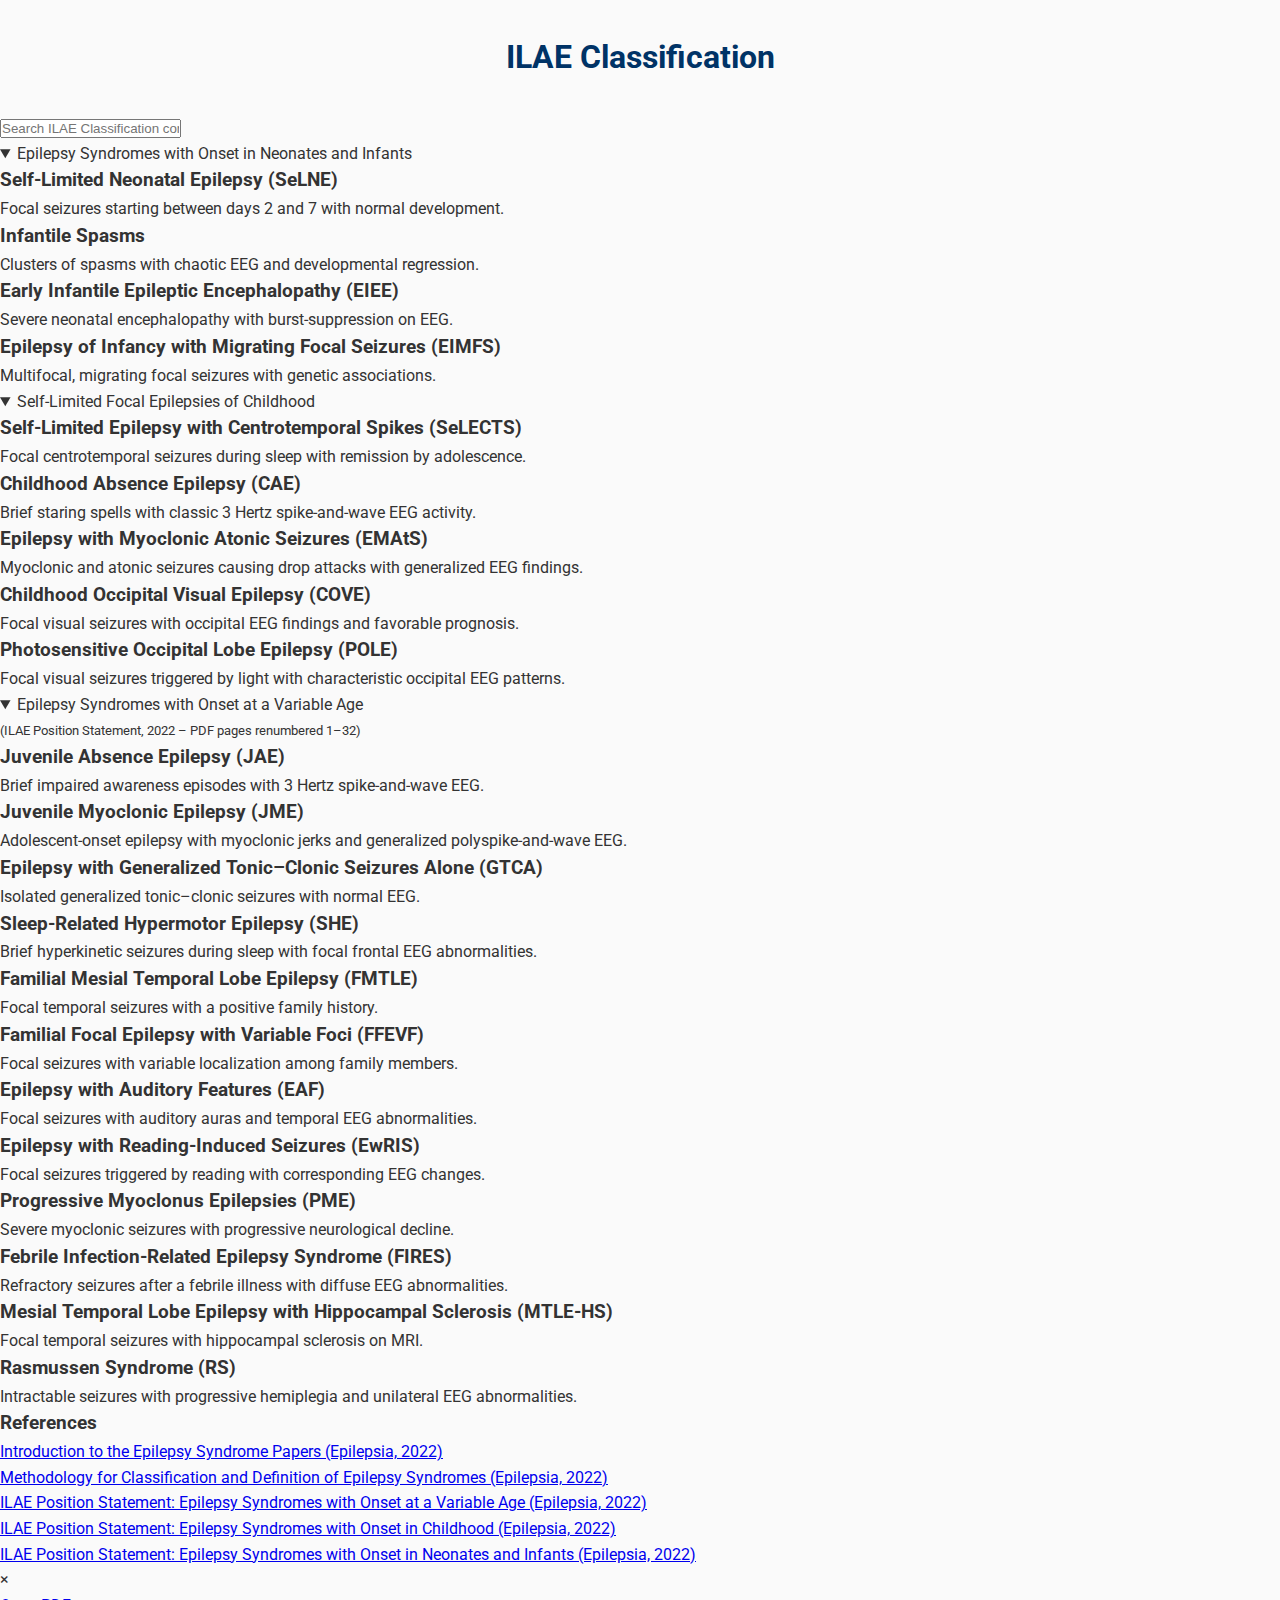
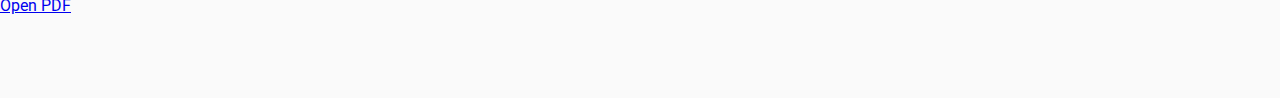
<file: ilae_classification.html>
<!DOCTYPE html>
<html lang="en">
<head>
  <meta charset="UTF-8">
  <!-- Responsive scaling -->
  <meta name="viewport" content="width=device-width, initial-scale=1.0">
  <title>ILAE Classification</title>
  <!-- Google Fonts -->
  <link href="https://fonts.googleapis.com/css2?family=Roboto:wght@400;500;700&display=swap" rel="stylesheet">
  <!-- External CSS -->
  <link rel="stylesheet" href="assets/css/styles.css">
  
</head>
<body>
  <!-- Main Content -->
  <!-- Renamed class from "cards-container" to "ilae-container" -->
  <main id="ilae-classification-content" class="ilae-container">
    <h2 class="page-title">ILAE Classification</h2>
    
    <!-- Search Box -->
    <div class="search-box">
      <input type="text" id="searchBar" placeholder="Search ILAE Classification content..." />
    </div>
    
    <!-- Content Container -->
    <div id="contentContainer">
      <!-- Section 1: Neonates and Infants -->
      <details open>
        <summary class="section-header">Epilepsy Syndromes with Onset in Neonates and Infants</summary>
        
        <!-- Renamed "cards-grid" to "ilae-grid" -->
        <div class="ilae-grid">
          <!-- Card: Self‑Limited Neonatal Epilepsy (SeLNE) -->
          <div class="ilae-card"
               data-title="Self‑Limited Neonatal Epilepsy (SeLNE)"
               data-summary="Focal seizures starting between days 2 and 7 of life with normal development between events."
               data-eeg="Interictal electroencephalogram (EEG) may show mild background slowing with occasional focal discharges."
               data-pdf="assets/documents/onset-in-neonates-and-infants2.pdf#page=5">
            <h3>Self‑Limited Neonatal Epilepsy (SeLNE)</h3>
            <p>Focal seizures starting between days 2 and 7 with normal development.</p>
          </div>
          <!-- Card: Infantile Spasms -->
          <div class="ilae-card"
               data-title="Infantile Spasms"
               data-summary="Characterized by clusters of spasms, a chaotic hypsarrhythmic EEG pattern, and developmental regression."
               data-eeg="EEG typically shows chaotic, high‐amplitude hypsarrhythmia."
               data-pdf="assets/documents/onset-in-neonates-and-infants2.pdf#page=4">
            <h3>Infantile Spasms</h3>
            <p>Clusters of spasms with chaotic EEG and developmental regression.</p>
          </div>
          <!-- Card: Early Infantile Epileptic Encephalopathy (EIEE) -->
          <div class="ilae-card"
               data-title="Early Infantile Epileptic Encephalopathy (EIEE)"
               data-summary="Presents with severe neonatal encephalopathy and a burst‐suppression EEG pattern."
               data-eeg="EEG demonstrates a burst‐suppression pattern."
               data-pdf="assets/documents/onset-in-neonates-and-infants2.pdf#page=3">
            <h3>Early Infantile Epileptic Encephalopathy (EIEE)</h3>
            <p>Severe neonatal encephalopathy with burst‐suppression on EEG.</p>
          </div>
          <!-- Card: Epilepsy of Infancy with Migrating Focal Seizures (EIMFS) -->
          <div class="ilae-card"
               data-title="Epilepsy of Infancy with Migrating Focal Seizures (EIMFS)"
               data-summary="Rare syndrome with multifocal seizures that migrate between brain regions; genetic mutations are common."
               data-eeg="EEG shows shifting focal discharges with a multifocal pattern."
               data-pdf="assets/documents/onset-in-neonates-and-infants2.pdf#page=4">
            <h3>Epilepsy of Infancy with Migrating Focal Seizures (EIMFS)</h3>
            <p>Multifocal, migrating focal seizures with genetic associations.</p>
          </div>
        </div>
      </details>
      
      <!-- Section 2: Self‑Limited Focal Epilepsies of Childhood -->
      <details open>
        <summary class="section-header">Self‑Limited Focal Epilepsies of Childhood</summary>
        <div class="ilae-grid">
          <!-- Card: Self‑Limited Epilepsy with Centrotemporal Spikes (SeLECTS) -->
          <div class="ilae-card"
               data-title="Self‑Limited Epilepsy with Centrotemporal Spikes (SeLECTS)"
               data-summary="Focal seizures with centrotemporal semiology, typically occurring during sleep. Remission is expected by adolescence."
               data-eeg="EEG shows high‐amplitude centrotemporal sharp‐and‐slow wave complexes on a normal background."
               data-pdf="assets/documents/onset-in-childhood2.pdf#page=3">
            <h3>Self‑Limited Epilepsy with Centrotemporal Spikes (SeLECTS)</h3>
            <p>Focal centrotemporal seizures during sleep with remission by adolescence.</p>
          </div>
          <!-- Card: Childhood Absence Epilepsy (CAE) -->
          <div class="ilae-card"
               data-title="Childhood Absence Epilepsy (CAE)"
               data-summary="Brief impaired awareness episodes with a regular 3 Hertz spike‐and‐wave pattern on EEG."
               data-eeg="EEG displays a consistent 3 Hertz spike‐and‐wave discharge on a normal background."
               data-pdf="assets/documents/onset-in-childhood2.pdf#page=5">
            <h3>Childhood Absence Epilepsy (CAE)</h3>
            <p>Brief staring spells with classic 3 Hertz spike‐and‐wave EEG activity.</p>
          </div>
          <!-- Card: Epilepsy with Myoclonic Atonic Seizures (EMAtS) -->
          <div class="ilae-card"
               data-title="Epilepsy with Myoclonic Atonic Seizures (EMAtS)"
               data-summary="A severe syndrome with myoclonic and atonic seizures leading to drop attacks and generalized EEG abnormalities."
               data-eeg="EEG demonstrates generalized discharges with myoclonic and atonic features."
               data-pdf="assets/documents/onset-in-childhood2.pdf#page=8">
            <h3>Epilepsy with Myoclonic Atonic Seizures (EMAtS)</h3>
            <p>Myoclonic and atonic seizures causing drop attacks with generalized EEG findings.</p>
          </div>
          <!-- Card: Childhood Occipital Visual Epilepsy (COVE) -->
          <div class="ilae-card"
               data-title="Childhood Occipital Visual Epilepsy (COVE)"
               data-summary="Focal visual seizures with occipital EEG abnormalities, often accompanied by visual auras and headache."
               data-eeg="EEG may show interictal occipital spikes with a normal background, especially during sleep."
               data-pdf="assets/documents/onset-in-childhood2.pdf#page=7">
            <h3>Childhood Occipital Visual Epilepsy (COVE)</h3>
            <p>Focal visual seizures with occipital EEG findings and favorable prognosis.</p>
          </div>
          <!-- Card: Photosensitive Occipital Lobe Epilepsy (POLE) -->
          <div class="ilae-card"
               data-title="Photosensitive Occipital Lobe Epilepsy (POLE)"
               data-summary="Triggered by photic stimulation, presenting with focal visual seizures; strong female predominance noted."
               data-eeg="EEG shows occipital spike‐and‐wave discharges enhanced by eye closure and photic stimulation."
               data-pdf="assets/documents/onset-in-childhood2.pdf#page=8">
            <h3>Photosensitive Occipital Lobe Epilepsy (POLE)</h3>
            <p>Focal visual seizures triggered by light with characteristic occipital EEG patterns.</p>
          </div>
        </div>
      </details>
      
      <!-- Section 3: Epilepsy Syndromes with Onset at a Variable Age -->
      <details open>
        <summary class="section-header">Epilepsy Syndromes with Onset at a Variable Age<br><small>(ILAE Position Statement, 2022 – PDF pages renumbered 1–32)</small></summary>
        <div class="ilae-grid">
          <!-- Card: Juvenile Absence Epilepsy (JAE) -->
          <div class="ilae-card"
               data-title="Juvenile Absence Epilepsy (JAE)"
               data-summary="Characterized by brief impaired awareness episodes and a regular 3 Hertz spike‐and‐wave pattern, with a strong genetic component."
               data-eeg="EEG exhibits a consistent 3 Hertz spike‐and‐wave discharge on a normal background."
               data-pdf="assets/documents/onset-at-a-variable-age2.pdf#page=4">
            <h3>Juvenile Absence Epilepsy (JAE)</h3>
            <p>Brief impaired awareness episodes with 3 Hertz spike‐and‐wave EEG.</p>
          </div>
          <!-- Card: Juvenile Myoclonic Epilepsy (JME) -->
          <div class="ilae-card"
               data-title="Juvenile Myoclonic Epilepsy (JME)"
               data-summary="Begins in adolescence with myoclonic jerks soon after waking, and may include generalized tonic–clonic seizures."
               data-eeg="EEG shows generalized polyspike‐and‐wave discharges with photic sensitivity."
               data-pdf="assets/documents/onset-at-a-variable-age2.pdf#page=5">
            <h3>Juvenile Myoclonic Epilepsy (JME)</h3>
            <p>Adolescent-onset epilepsy with myoclonic jerks and generalized polyspike‐and‐wave EEG.</p>
          </div>
          <!-- Card: Epilepsy with Generalized Tonic–Clonic Seizures Alone (GTCA) -->
          <div class="ilae-card"
               data-title="Epilepsy with Generalized Tonic–Clonic Seizures Alone (GTCA)"
               data-summary="Isolated generalized tonic–clonic seizures without other seizure types, with standard treatment response."
               data-eeg="EEG reveals generalized discharges on a normal background."
               data-pdf="assets/documents/onset-at-a-variable-age2.pdf#page=6">
            <h3>Epilepsy with Generalized Tonic–Clonic Seizures Alone (GTCA)</h3>
            <p>Isolated generalized tonic–clonic seizures with normal EEG.</p>
          </div>
          <!-- Card: Sleep-Related Hypermotor Epilepsy (SHE) -->
          <div class="ilae-card"
               data-title="Sleep-Related Hypermotor Epilepsy (SHE)"
               data-summary="Features brief, stereotyped hyperkinetic seizures predominantly during sleep; may be associated with both genetic and structural causes."
               data-eeg="EEG during sleep shows focal hyperkinetic discharges with abnormal frontal activity."
               data-pdf="assets/documents/onset-at-a-variable-age2.pdf#page=9">
            <h3>Sleep-Related Hypermotor Epilepsy (SHE)</h3>
            <p>Brief hyperkinetic seizures during sleep with focal frontal EEG abnormalities.</p>
          </div>
          <!-- Card: Familial Mesial Temporal Lobe Epilepsy (FMTLE) -->
          <div class="ilae-card"
               data-title="Familial Mesial Temporal Lobe Epilepsy (FMTLE)"
               data-summary="A focal epilepsy syndrome with seizures originating from the mesial temporal lobe; often familial and presenting in adolescence/adulthood."
               data-eeg="EEG shows focal temporal discharges with mild background slowing."
               data-pdf="assets/documents/onset-at-a-variable-age2.pdf#page=10">
            <h3>Familial Mesial Temporal Lobe Epilepsy (FMTLE)</h3>
            <p>Focal temporal seizures with a positive family history.</p>
          </div>
          <!-- Card: Familial Focal Epilepsy with Variable Foci (FFEVF) -->
          <div class="ilae-card"
               data-title="Familial Focal Epilepsy with Variable Foci (FFEVF)"
               data-summary="Presents with focal seizures whose localization varies among affected family members, suggesting complex inheritance."
               data-eeg="EEG shows variable focal discharges in different family members."
               data-pdf="assets/documents/onset-at-a-variable-age2.pdf#page=11">
            <h3>Familial Focal Epilepsy with Variable Foci (FFEVF)</h3>
            <p>Focal seizures with variable localization among family members.</p>
          </div>
          <!-- Card: Epilepsy with Auditory Features (EAF) -->
          <div class="ilae-card"
               data-title="Epilepsy with Auditory Features (EAF)"
               data-summary="Characterized by focal seizures with auditory auras, sometimes with receptive language disturbances."
               data-eeg="EEG demonstrates focal temporal discharges."
               data-pdf="assets/documents/onset-at-a-variable-age2.pdf#page=12">
            <h3>Epilepsy with Auditory Features (EAF)</h3>
            <p>Focal seizures with auditory auras and temporal EEG abnormalities.</p>
          </div>
          <!-- Card: Epilepsy with Reading‑Induced Seizures (EwRIS) -->
          <div class="ilae-card"
               data-title="Epilepsy with Reading‑Induced Seizures (EwRIS)"
               data-summary="A rare syndrome where reading triggers focal seizures with sensory and cognitive manifestations."
               data-eeg="EEG shows focal discharges provoked by reading."
               data-pdf="assets/documents/onset-at-a-variable-age2.pdf#page=13">
            <h3>Epilepsy with Reading‑Induced Seizures (EwRIS)</h3>
            <p>Focal seizures triggered by reading with corresponding EEG changes.</p>
          </div>
          <!-- Card: Progressive Myoclonus Epilepsies (PME) -->
          <div class="ilae-card"
               data-title="Progressive Myoclonus Epilepsies (PME)"
               data-summary="Severe syndromes with myoclonic seizures and progressive neurological deterioration; multifocal EEG abnormalities are common."
               data-eeg="EEG demonstrates multifocal and generalized discharges with a progressively slowing background."
               data-pdf="assets/documents/onset-at-a-variable-age2.pdf#page=14">
            <h3>Progressive Myoclonus Epilepsies (PME)</h3>
            <p>Severe myoclonic seizures with progressive neurological decline.</p>
          </div>
          <!-- Card: Febrile Infection-Related Epilepsy Syndrome (FIRES) -->
          <div class="ilae-card"
               data-title="Febrile Infection-Related Epilepsy Syndrome (FIRES)"
               data-summary="A catastrophic encephalopathy following a febrile illness, marked by refractory seizures and a poor prognosis."
               data-eeg="EEG typically shows diffuse slowing with multifocal discharges."
               data-pdf="assets/documents/onset-at-a-variable-age2.pdf#page=15">
            <h3>Febrile Infection-Related Epilepsy Syndrome (FIRES)</h3>
            <p>Refractory seizures after a febrile illness with diffuse EEG abnormalities.</p>
          </div>
          <!-- Card: Mesial Temporal Lobe Epilepsy with Hippocampal Sclerosis (MTLE-HS) -->
          <div class="ilae-card"
               data-title="Mesial Temporal Lobe Epilepsy with Hippocampal Sclerosis (MTLE-HS)"
               data-summary="A focal epilepsy syndrome with seizures originating in the mesial temporal lobe; MRI shows hippocampal sclerosis."
               data-eeg="EEG shows focal temporal discharges consistent with hippocampal sclerosis."
               data-pdf="assets/documents/onset-at-a-variable-age2.pdf#page=11">
            <h3>Mesial Temporal Lobe Epilepsy with Hippocampal Sclerosis (MTLE-HS)</h3>
            <p>Focal temporal seizures with hippocampal sclerosis on MRI.</p>
          </div>
          <!-- Card: Rasmussen Syndrome (RS) -->
          <div class="ilae-card"
               data-title="Rasmussen Syndrome (RS)"
               data-summary="A rare, progressive encephalitis with intractable seizures and hemiplegia, characterized by unilateral EEG abnormalities."
               data-eeg="EEG reveals unilateral focal discharges with marked background slowing in one hemisphere."
               data-pdf="assets/documents/onset-at-a-variable-age2.pdf#page=16">
            <h3>Rasmussen Syndrome (RS)</h3>
            <p>Intractable seizures with progressive hemiplegia and unilateral EEG abnormalities.</p>
          </div>
        </div>
        <!-- References Footer (appears at bottom of page) -->
        <h3>References</h3>
        <ul>
          <li><a href="assets/documents/epilepsy-syndromes-introduction.pdf" target="_blank">Introduction to the Epilepsy Syndrome Papers (Epilepsia, 2022)</a></li>
          <li><a href="assets/documents/epilepsy-syndromes-methodology1.pdf" target="_blank">Methodology for Classification and Definition of Epilepsy Syndromes (Epilepsia, 2022)</a></li>
          <li><a href="assets/documents/onset-at-a-variable-age2.pdf" target="_blank">ILAE Position Statement: Epilepsy Syndromes with Onset at a Variable Age (Epilepsia, 2022)</a></li>
          <li><a href="assets/documents/onset-in-childhood2.pdf" target="_blank">ILAE Position Statement: Epilepsy Syndromes with Onset in Childhood (Epilepsia, 2022)</a></li>
          <li><a href="assets/documents/onset-in-neonates-and-infants2.pdf" target="_blank">ILAE Position Statement: Epilepsy Syndromes with Onset in Neonates and Infants (Epilepsia, 2022)</a></li>
        </ul>
      </details>
    </div>
  </main>
  
  <!-- Modal Pop-Up -->
  <div id="modal" class="modal">
    <div class="modal-content">
      <span class="modal-close">&times;</span>
      <h2 class="modal-title"></h2>
      <div class="modal-overview"></div>
      <div class="modal-eeg"></div>
      <div class="button-group">
        <a href="#" target="_blank" class="modal-button">Open PDF</a>
      </div>
    </div>
  </div>
  
  <!-- JavaScript for Search and Modal Functionality -->
  <script>
    // Scope search to ILAE cards only
    document.getElementById('searchBar').addEventListener('input', function(e) {
      const term = e.target.value.trim().toLowerCase();
      const cards = document.querySelectorAll('#ilae-classification-content .ilae-card');
      cards.forEach(card => {
        const title = card.getAttribute('data-title').toLowerCase();
        const summary = card.getAttribute('data-summary').toLowerCase();
        card.style.display = (title.includes(term) || summary.includes(term)) ? "block" : "none";
      });
    });
    
    // Modal functionality for ILAE cards
    document.querySelectorAll('#ilae-classification-content .ilae-card').forEach(card => {
      card.addEventListener('click', function() {
        const modal = document.getElementById('modal');
        const title = card.getAttribute('data-title');
        const overview = card.getAttribute('data-summary');
        const eeg = card.getAttribute('data-eeg');
        const pdfLink = card.getAttribute('data-pdf');
        
        modal.querySelector('.modal-title').textContent = title;
        modal.querySelector('.modal-overview').textContent = overview;
        modal.querySelector('.modal-eeg').textContent = "EEG Findings: " + eeg;
        modal.querySelector('.modal-button').href = pdfLink;
        
        modal.style.display = 'flex';
      });
    });
    
    // Close modal when clicking close button or outside modal content.
    document.querySelector('.modal-close').addEventListener('click', function() {
      document.getElementById('modal').style.display = 'none';
    });
    document.getElementById('modal').addEventListener('click', function(e) {
      if (e.target === this) {
        this.style.display = 'none';
      }
    });
  </script>
</body>
</html>
</file>
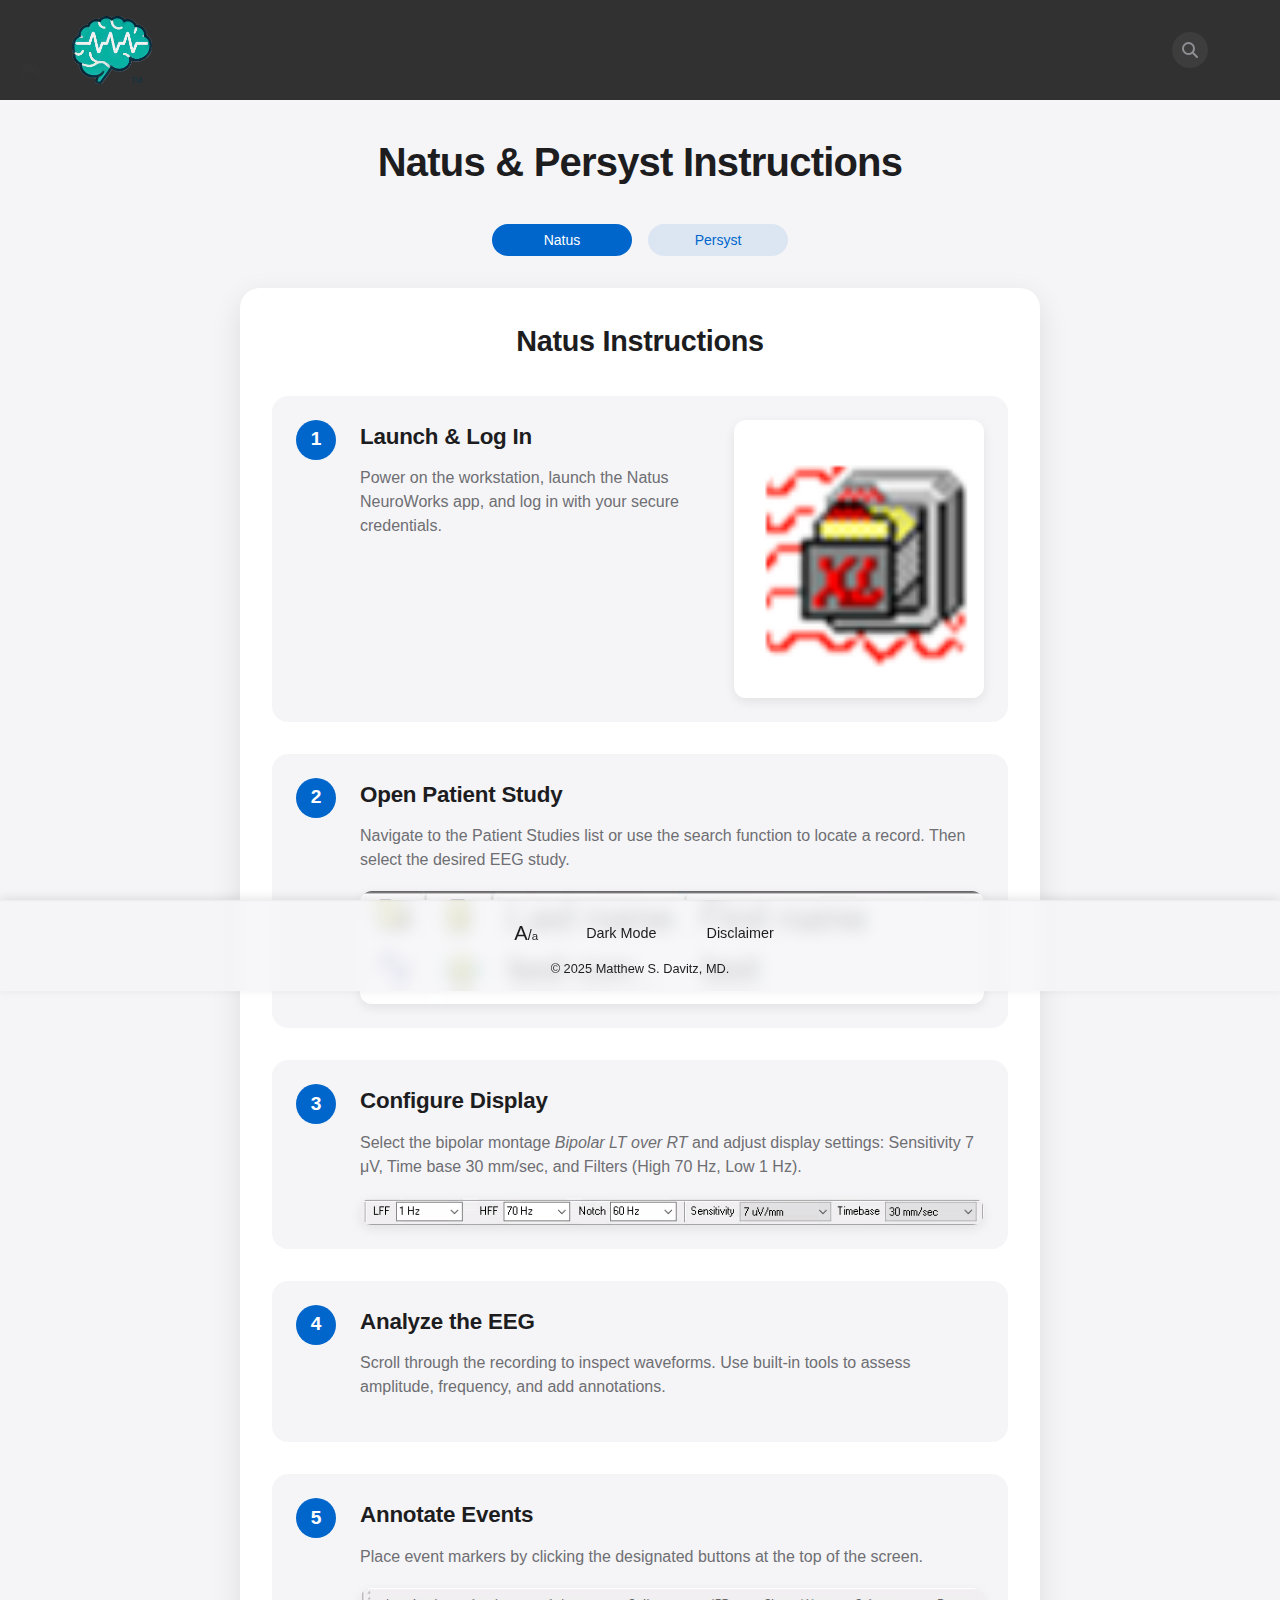
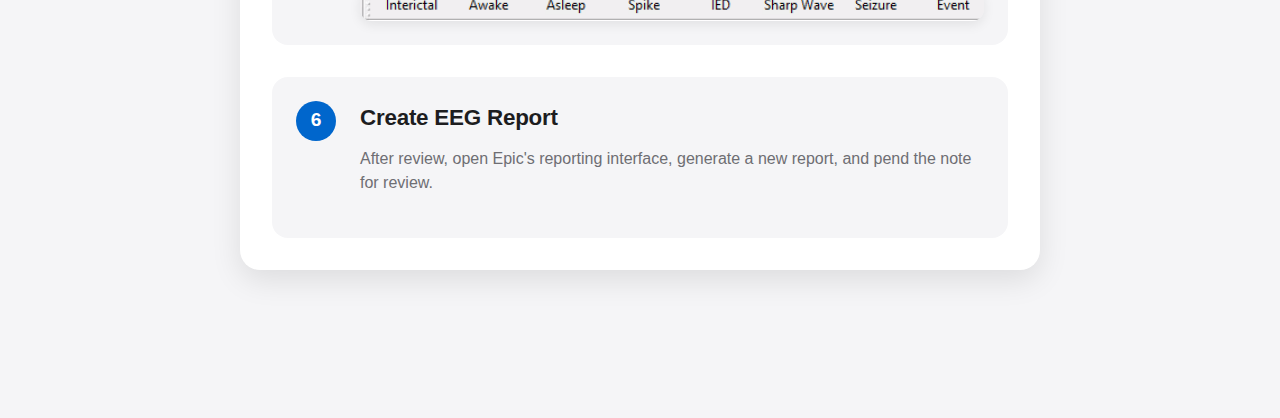
<file: natus_instructions.html>
<!DOCTYPE html>
<html lang="en">
<head>
  <meta charset="UTF-8">
  <!-- Responsive scaling -->
  <meta name="viewport" content="width=device-width, initial-scale=1.0">
  <title>Natus & Persyst Instructions - EEG Curriculum</title>
  <!-- Google Fonts -->
  <link href="https://fonts.googleapis.com/css2?family=Roboto:wght@400;500;700&display=swap" rel="stylesheet">
  <link rel="stylesheet" href="https://cdnjs.cloudflare.com/ajax/libs/font-awesome/6.4.0/css/all.min.css" />
  <link rel="icon" type="image/png" href="assets/images/logo.png" />
  <link rel="apple-touch-icon" href="assets/images/logo.png" />
  <link rel="manifest" href="manifest.json">
  
  <!-- Main CSS file that imports all modular CSS -->
  <link rel="stylesheet" href="assets/css/main.css" />
  
  <!-- Core Scripts -->
  <script src="firebase-auth.js" defer></script>
  <script src="assets/js/common.js" defer></script>
  <script src="assets/js/includes-loader.js" defer></script>
  <script src="assets/js/universal-search.js" defer></script>
</head>
<body>
  <div id="page-content">
    <!-- Header -->
    <div id="header-container"></div>

    <!-- Main content -->
    <main class="page-natus_instructions">
      <h2 class="page-title">Natus & Persyst Instructions</h2>
      <div id="natus-persyst" class="instructions-container">
        <!-- Tab Buttons -->
        <div class="tab-buttons">
          <button id="natus-btn" class="active" onclick="showInstructionTab('natus')">Natus</button>
          <button id="persyst-btn" onclick="showInstructionTab('persyst')">Persyst</button>
        </div>
        
        <!-- Natus Instructions Tab -->
        <div id="natus-tab">
          <div class="natus-container">
            <h3 class="tab-title">Natus Instructions</h3>
            <div class="natus-steps">
              <div class="natus-step">
                <div class="natus-step-number">1</div>
                <div class="natus-step-content">
                  <div class="step1-text-container">
                    <h3>Launch &amp; Log In</h3>
                    <p>Power on the workstation, launch the Natus NeuroWorks app, and log in with your secure credentials.</p>
                  </div>
                  <img src="assets/images/Step1.png" alt="Launch and Log In" class="natus-image step1-image">
                </div>
              </div>
              <div class="natus-step">
                <div class="natus-step-number">2</div>
                <div class="natus-step-content">
                  <h3>Open Patient Study</h3>
                  <p>Navigate to the Patient Studies list or use the search function to locate a record. Then select the desired EEG study.</p>
                  <img src="assets/images/Step2.png" alt="Open a Patient Study" class="natus-image">
                </div>
              </div>
              <div class="natus-step">
                <div class="natus-step-number">3</div>
                <div class="natus-step-content">
                  <h3>Configure Display</h3>
                  <p>Select the bipolar montage <em>Bipolar LT over RT</em> and adjust display settings: Sensitivity 7 μV, Time base 30 mm/sec, and Filters (High 70 Hz, Low 1 Hz).</p>
                  <img src="assets/images/Step3.png" alt="Configure the Display" class="natus-image">
                </div>
              </div>
              <div class="natus-step">
                <div class="natus-step-number">4</div>
                <div class="natus-step-content">
                  <h3>Analyze the EEG</h3>
                  <p>Scroll through the recording to inspect waveforms. Use built-in tools to assess amplitude, frequency, and add annotations.</p>
                </div>
              </div>
              <div class="natus-step">
                <div class="natus-step-number">5</div>
                <div class="natus-step-content">
                  <h3>Annotate Events</h3>
                  <p>Place event markers by clicking the designated buttons at the top of the screen.</p>
                  <img src="assets/images/Step5.png" alt="Annotate Events" class="natus-image">
                </div>
              </div>
              <div class="natus-step">
                <div class="natus-step-number">6</div>
                <div class="natus-step-content">
                  <h3>Create EEG Report</h3>
                  <p>After review, open Epic's reporting interface, generate a new report, and pend the note for review.</p>
                </div>
              </div>
            </div>
          </div>
        </div>
        
        <!-- Persyst Instructions Tab -->
        <div id="persyst-tab" style="display: none;">
          <div class="natus-container">
            <h3 class="tab-title">Persyst Instructions</h3>
            <div class="natus-steps">
              <div class="natus-step">
                <div class="natus-step-number">1</div>
                <div class="natus-step-content">
                  <h3>Launch Persyst</h3>
                  <p>Once your EEG study is open go to Analysis and ensure Persyst (toolbar) is checked</p>
                  <img src="assets/images/PersystStep1.png" alt="Launch and Log In" class="natus-image">
                </div>
              </div>
              <div class="natus-step">
                <div class="natus-step-number">2</div>
                <div class="natus-step-content">
                  <h3>Persyst (toolbar)</h3>
                  <p>Locate the Persyst toolbar as pictured below. If using two screens, grab the toolbar and drag it to the second screen.</p>
                  <img src="assets/images/PersystStep2.png" alt="Open Patient Study" class="natus-image">
                </div>
              </div>
              <div class="natus-step">
                <div class="natus-step-number">3</div>
                <div class="natus-step-content">
                  <h3>Configure Panel Size</h3>
                  <p>Check that "Comprehensive" is selected. Adjust display size by grabbing the bottom right corner to expand the panel.</p>
                  <img src="assets/images/PersystStep3.png" alt="Configure Display" class="natus-image">
                </div>
              </div>
              <div class="natus-step">
                <div class="natus-step-number">4</div>
                <div class="natus-step-content">
                  <h3>Rhythmicity Spectrogram</h3>
                  <p>The rhythmicity spectrogram in Persyst shows rhythmic bursts and variations across frequency bands, helping us quickly spot rhythmic activity linked to seizures.</p>
                  <img src="assets/images/PersystStep4.png" alt="Configure Display" class="natus-image">
                </div>
              </div>
              <div class="natus-step">
                <div class="natus-step-number">5</div>
                <div class="natus-step-content">
                  <h3>FFT Spectrogram</h3>
                  <p>The FFT spectrogram in Persyst breaks the EEG signal into its frequency components over time, revealing transient power shifts where warm colors like red and orange highlight high power bursts—often linked to epileptic activity—while cool blues and greens indicate lower power levels.</p>
                  <img src="assets/images/PersystStep5.png" alt="Annotate Events" class="natus-image">
                </div>
              </div>
              <div class="natus-step">
                <div class="natus-step-number">6</div>
                <div class="natus-step-content">
                  <h3>Asymmetry and aEEG</h3>
                  <p>The Asymmetry panel in Persyst uses color contrasts (left blue and right red) to reveal lateral differences in EEG power between hemispheres sorted from delta to gamma frequency on the Y axis. The aEEG panel compresses long-term amplitude trends into a waveform, together providing a quick visual summary of focal imbalances and overall brain activity.</p>
                  <img src="assets/images/PersystStep6.png" alt="Annotate Events" class="natus-image">
                </div>
              </div>
              <div class="natus-step">
                <div class="natus-step-number">7</div>
                <div class="natus-step-content">
                  <h3>ADR</h3>
                  <p>The ADR panel quantifies the balance between alpha and delta waves, offering a visual metric where higher ratios indicate normal cortical function and lower ratios suggest pathological slowing; in subarachnoid hemorrhage, it serves to detect early signs of delayed ischemia.</p>
                  <img src="assets/images/PersystStep7.png" alt="Launch and Log In" class="natus-image">
                </div>
              </div>
            </div>
          </div>
        </div>
      </div>
    </main>

    <!-- Footer -->
    <div id="footer-container"></div>
  </div>

  <script>
    // Initialize search functionality when page loads
    document.addEventListener('DOMContentLoaded', function() {
      const initSearch = function() {
        if (typeof UniversalSearch !== 'undefined') {
          console.log('Explicitly initializing search from natus_instructions.html');
          if (!UniversalSearch.initialized || typeof UniversalSearch.reinitialize === 'function') {
            try {
              // Try to reinitialize first
              if (typeof UniversalSearch.reinitialize === 'function') {
                UniversalSearch.reinitialize();
              } else {
                UniversalSearch.init();
              }
              console.log('Search initialized successfully');
            } catch(e) {
              console.error('Error initializing search:', e);
            }
          }
        } else {
          console.warn('UniversalSearch not available yet, will try again in 300ms');
          setTimeout(initSearch, 300);
        }
      };
      
      // Start initialization when document is loaded
      initSearch();
      
      // Also initialize after the header is loaded
      setTimeout(function() {
        if (document.getElementById('universal-search-input')) {
          console.log('Search input found, ensuring search is initialized');
          initSearch();
          
          // Fix for search dropdown functionality
          const searchTrigger = document.getElementById('search-trigger');
          const searchMenuPanel = document.getElementById('search-menu-panel');
          const searchInput = document.getElementById('universal-search-input');
          
          if (searchTrigger && searchMenuPanel) {
            searchTrigger.addEventListener('click', function(event) {
              event.preventDefault();
              event.stopPropagation();
              searchMenuPanel.classList.toggle('active');
              
              // Focus search when dropdown is opened
              if (searchMenuPanel.classList.contains('active') && searchInput) {
                setTimeout(() => {
                  searchInput.focus();
                  // Ensure search is working when clicked
                  if (typeof UniversalSearch !== 'undefined' && typeof UniversalSearch.handleSearchInput === 'function') {
                    UniversalSearch.handleSearchInput({target: searchInput});
                  }
                }, 100);
              }
            });
          }
        }
      }, 500);
    });
    
    // Also initialize search when window fully loads
    window.addEventListener('load', function() {
      if (typeof UniversalSearch !== 'undefined' && !UniversalSearch.initialized) {
        console.log('Window loaded, initializing search');
        UniversalSearch.init();
      }
    });

    // Tab switching functionality
    function showInstructionTab(tabName) {
      // Hide all tabs
      document.getElementById('natus-tab').style.display = 'none';
      document.getElementById('persyst-tab').style.display = 'none';
      
      // Show selected tab
      document.getElementById(tabName + '-tab').style.display = 'block';
      
      // Update button states
      document.getElementById('natus-btn').classList.remove('active');
      document.getElementById('persyst-btn').classList.remove('active');
      document.getElementById(tabName + '-btn').classList.add('active');
    }
  </script>
</body>
</html>
</file>
<file: assets/css/styles.css>
/*-----------------------------------------------
  THEME VARIABLES & TRANSITIONS
-----------------------------------------------*/
:root {
  --primary-color: #003366;
  --secondary-color: #00509e;
  --accent-color: #007bff;
  --bg-color: #fafafa;
  --text-color: #333;
  --info-bg: #fff;
  --border-color: #ddd;
  --header-text: #fff;
  --hover-bg: #f0f0f0;
  --shadow-color: rgba(0, 0, 0, 0.08);
  --table-header-bg: #f8f8f8;
  --dropdown-hover-bg: #f9f9f9;
  --transition-duration: 0.3s;
  --answer-bg: #e9ecef;
  --answer-hover-bg: #d6d8db;
  --footer-bg: rgba(255, 255, 255, 0.8);  /* New: Footer background for light mode */
}
.dark {
  --primary-color: #1a1a1a;
  --secondary-color: #333;
  --accent-color: #0099ff;
  --bg-color: #121212;
  --text-color: #eee;
  --info-bg: #1e1e1e;
  --border-color: #444;
  --header-text: #fff;
  --hover-bg: #222;
  --shadow-color: rgba(0, 0, 0, 0.3);
  --table-header-bg: #333;
  --dropdown-hover-bg: #2a2a2a;
  --answer-bg: #333;
  --answer-hover-bg: #444;
  --footer-bg: rgba(30, 30, 30, 0.8);  /* New: Footer background for dark mode */
}

/*-----------------------------------------------
  GLOBAL RESET & BASE STYLES
-----------------------------------------------*/
* {
  margin: 0;
  padding: 0;
  box-sizing: border-box;
}
body {
  font-family: -apple-system, BlinkMacSystemFont, "Segoe UI", Roboto, Oxygen,
    Ubuntu, Cantarell, "Open Sans", "Helvetica Neue", sans-serif;
  background: var(--bg-color);
  color: var(--text-color);
  line-height: 1.6;
  transition: background var(--transition-duration),
    color var(--transition-duration),
    font-size var(--transition-duration);
  padding-bottom: 80px;
}
.step-image {
  display: block;
  margin: 0 auto;
  max-width: 100%;
  height: auto;
}

/*-----------------------------------------------
  TITLES (Page & Section)
-----------------------------------------------*/
.page-title,
.section-title {
  text-align: center;
  margin: 2rem 0;
  font-size: 2rem;
  color: var(--primary-color);
}
body.dark .page-title,
body.dark .section-title {
  color: var(--header-text);
}

/*-----------------------------------------------
  INFO-BOX
-----------------------------------------------*/
.info-box {
  background: var(--info-bg);
  padding: 1.2em;
  border-radius: 8px;
  box-shadow: 0 2px 8px var(--shadow-color);
  margin-bottom: 1.5em;
  transition: background var(--transition-duration);
}

/*-----------------------------------------------
  MODERNIZED TABLE STYLING
-----------------------------------------------*/
.custom-table {
  width: 100%;
  border-collapse: separate;
  border-spacing: 0;
  background: var(--info-bg);
  font-size: 1rem;
  color: var(--text-color);
  border-radius: 8px;
  overflow: hidden;
  border: none;
  box-shadow: 0 2px 6px rgba(0,0,0,0.1);
}
.custom-table thead tr {
  background-color: var(--table-header-bg);
  border-bottom: 1px solid var(--border-color);
  transition: background var(--transition-duration);
}
.custom-table thead th {
  font-weight: 600;
  padding: 16px;
  text-align: left;
  border: none;
}
.custom-table tbody tr {
  border-bottom: 1px solid var(--border-color);
  transition: background var(--transition-duration);
}
.custom-table tbody tr:last-child {
  border-bottom: none;
}
.custom-table td,
.custom-table th {
  padding: 16px;
  text-align: left;
  border: none;
}
.custom-table td + td,
.custom-table th + th {
  border-left: 1px solid var(--border-color);
}
.custom-table tr:hover td {
  background-color: var(--hover-bg);
}

/*-----------------------------------------------
  HEADER & NAVIGATION
-----------------------------------------------*/
header {
  position: sticky;
  top: 0;
  z-index: 1000;
  background: rgba(0, 51, 102, 0.6);
  backdrop-filter: blur(8px);
  box-shadow: 0 2px 6px var(--shadow-color);
  transition: padding 0.3s ease, backdrop-filter 0.3s ease;
}
.header-inner {
  max-width: 1200px;
  margin: 0 auto;
  padding: 1rem 2rem;
  display: flex;
  align-items: center;
  justify-content: space-between;
  gap: 1rem;
}
header.shrink .header-inner {
  padding: 0.4rem 2rem;
}
.logo {
  width: 80px;
  height: auto;
  cursor: pointer;
  transition: width 0.3s, transform 0.3s;
}
header.shrink .logo {
  width: 60px;
}
.logo:hover {
  transform: scale(1.05);
}
.desktop-tabs {
  display: flex;
  gap: 1.5rem;
  align-items: center;
}
.desktop-tabs a {
  color: var(--header-text);
  text-decoration: none;
  font-weight: 500;
  transition: color 0.3s ease, transform 0.3s;
}
.desktop-tabs a:hover {
  color: var(--accent-color);
  transform: scale(1.05);
}
.mobile-tabs {
  display: none;
  align-items: center;
  position: relative;
  gap: 1rem;
}
.mobile-tabs a {
  text-decoration: none;
  color: var(--header-text);
  font-weight: 500;
  padding: 0.5rem 1rem;
  transition: color 0.3s, transform 0.3s;
}
.mobile-tabs a:hover {
  color: var(--accent-color);
  transform: scale(1.05);
}
#current-mobile-tab {
  cursor: pointer;
}
.mobile-dropdown {
  display: none;
  position: absolute;
  top: 100%;
  right: 0;
  background: var(--info-bg);
  border: 1px solid var(--border-color);
  border-radius: 4px;
  box-shadow: 0 2px 6px var(--shadow-color);
  z-index: 2000;
  min-width: 150px;
}
.mobile-dropdown a {
  display: block;
  padding: 0.6rem 1rem;
  color: var(--text-color);
  text-decoration: none;
  transition: background 0.3s, transform 0.3s;
}
.mobile-dropdown a:hover {
  background: var(--hover-bg);
  transform: scale(1.02);
}
@media (max-width: 600px) {
  .desktop-tabs {
    display: none;
  }
  .mobile-tabs {
    display: flex;
  }
}

@media (max-width: 600px) {
  /* Adjust and make the disclaimer pop-up scrollable on mobile */
  #dev-modal .modal-content {
    font-size: 0.8rem;
    padding: 1rem;
    max-height: 90vh;      /* Limit the height to 90% of the viewport */
    overflow-y: auto;      /* Enable vertical scrolling if content overflows */
  }
  #dev-modal h2 {
    font-size: 1.2rem;
  }
  #dev-modal p {
    font-size: 0.8rem;
  }
  #dev-modal input[type="text"] {
    font-size: 0.9rem;
    padding: 0.6rem;
  }
  #dev-modal button {
    font-size: 0.8rem;
    padding: 0.5rem 1rem;
  }
}
/*-----------------------------------------------
  MAIN CONTAINER
-----------------------------------------------*/
.container {
  max-width: 1200px;
  margin: 0 auto;
  padding: 0 1rem 2rem;
}
@media (max-width: 600px) {
  .container {
    max-width: 95%;
  }
}

/*-----------------------------------------------
  HOMEPAGE CARDS
-----------------------------------------------*/
.cards-container {
  max-width: 1200px;
  margin: 0 auto;
  padding: 0 1rem;
  text-align: center;
}
.cards-container h2 {
  margin-top: 1.5rem;
  margin-bottom: 1.5rem;
  font-size: 2rem;
  text-align: center;
}
.cards-grid {
  display: grid;
  grid-template-columns: repeat(auto-fit, minmax(250px, 1fr));
  gap: 1.5rem;
  margin-bottom: 2rem;
}
.card {
  display: flex;
  flex-direction: column;
  background: var(--info-bg);
  border: 1px solid var(--border-color);
  border-radius: 8px;
  padding: 1.5rem;
  box-shadow: 0 2px 4px rgba(0,0,0,0.1);
  transition: transform 0.3s ease, box-shadow 0.3s ease;
  text-align: center;
}
.card:hover {
  transform: translateY(-5px);
  box-shadow: 0 4px 8px rgba(0,0,0,0.2);
}
.card i {
  font-size: 3rem;
  color: var(--accent-color);
  margin-bottom: 1rem;
  transition: transform 0.3s;
}
.card i:hover {
  transform: scale(1.1);
}
.card h3 {
  font-size: 1.5rem;
  margin-bottom: 0.75rem;
}
.card p {
  font-size: 1rem;
  margin-bottom: 1rem;
  line-height: 1.4;
}
.card a {
  margin-top: auto;
  display: inline-block;
  padding: 0.5rem 1rem;
  background: var(--accent-color);
  color: #fff;
  border-radius: 4px;
  text-decoration: none;
  font-weight: 500;
  transition: background 0.3s ease, transform 0.3s;
}
.card a:hover {
  background: #0056b3;
  transform: scale(1.05);
}

/*-----------------------------------------------
  FIXED FOOTER CONTROLS (Bottom Bar with Frosted Glass)
-----------------------------------------------*/
footer {
  position: fixed;
  bottom: 0;
  left: 0;
  width: 100%;
  background: var(--footer-bg);
  border-top: 1px solid var(--border-color);
  padding: 1em;
  text-align: center;
  z-index: 2000;
  opacity: 1;
  pointer-events: auto;
  transition: opacity var(--transition-duration);
  backdrop-filter: blur(10px);
  -webkit-backdrop-filter: blur(10px);
}
.footer-btns {
  display: inline-flex;
  gap: 1em;
  align-items: center;
}
.footer-btns button {
  background: var(--accent-color);
  color: #fff;
  border: none;
  padding: 10px 14px;
  border-radius: 4px;
  cursor: pointer;
  transition: background var(--transition-duration), transform 0.3s;
  font-size: 0.9rem;
}
.footer-btns button:hover {
  background: #00509e;
  transform: scale(1.05);
}
/* Media Query: Hide Footer Buttons on Mobile by Default */
@media (max-width: 600px) {
  .footer-btns {
    display: none;
  }
}
/*-----------------------------------------------
  REDESIGNED VIDEO TAB
-----------------------------------------------*/
#eeg-videos {
  display: grid;
  grid-template-columns: 300px 1fr;
  gap: 20px;
  padding: 20px;
  background: var(--bg-color);
  height: calc(100vh - 40px);
  box-sizing: border-box;
}

/* Video List (Left Sidebar) */
.video-list {
  background: var(--info-bg);
  border: 1px solid var(--border-color);
  border-radius: 12px;
  padding: 20px;
  overflow-y: auto;
  display: flex;
  flex-direction: column;
  gap: 10px;
}
.video-list h2 {
  font-size: 1.4rem;
  margin-bottom: 10px;
  color: var(--primary-color);
}
.video-list ul {
  list-style: none;
  margin: 0;
  padding: 0;
}
.video-list li {
  padding: 12px 15px;
  border-radius: 8px;
  cursor: pointer;
  transition: background 0.3s, transform 0.3s;
  font-size: 0.95rem;
  color: var(--text-color);
}
.video-list li:hover,
.video-list li:focus {
  background: var(--hover-bg);
  transform: translateX(5px);
}

/* Main Content (Video Player/Quiz Section) */
.main-content {
  background: var(--info-bg);
  border: 1px solid var(--border-color);
  border-radius: 12px;
  padding: 20px;
  display: flex;
  flex-direction: column;
  overflow: auto;
  box-shadow: 0 2px 6px var(--shadow-color);
}
/* Responsive Video: Adjusts to available width while maintaining aspect ratio */
.main-content video,
.main-content iframe {
  width: 100%;
  height: auto;
  max-width: 100%;
  border-radius: 8px;
}

/* Centered Video Navigation Buttons */
.video-nav {
  width: 100%;
  display: flex;
  justify-content: center;
  align-items: center;
  gap: 20px;
  margin: 20px auto 0;
  text-align: center;
}
.video-nav .btn {
  background-color: var(--accent-color);
  color: #fff;
  padding: 12px 20px;
  border: none;
  border-radius: 10px;
  font-size: 1rem;
  font-weight: 500;
  cursor: pointer;
  transition: background-color 0.3s, transform 0.3s;
}
.video-nav .btn:hover {
  background-color: #0056b3;
  transform: scale(1.03);
}
.video-nav .btn:active {
  background-color: #004080;
}

/* New Video Wrapper for Stable Layout */
.video-wrapper {
  width: 100%;
  max-width: 800px;
  margin: 0 auto;
}
.video-wrapper video,
.video-wrapper iframe {
  width: 100%;
  display: block;
  border-radius: 8px;
}

/*-----------------------------------------------
  MOBILE & RESPONSIVE STYLES
-----------------------------------------------*/
@media (max-width: 768px) {
  #eeg-videos {
    display: flex;
    flex-direction: column;
    padding: 10px;
    height: auto;
    /* Remove grid-specific properties */
    grid-template-columns: none;
    grid-template-rows: none;
  }
  .video-list {
    order: 1;
    display: block;
    width: 100%;
    max-height: 60vh;
    min-height: 60vh;
    margin-top: 10px;
  }
  .main-content {
    order: 2;
    display: block;
    width: 100%;
    margin: 10px 0;
  }
  .back-button {
    display: block;
    margin-bottom: 10px;
  }
  .video-nav {
    display: flex;
    flex-direction: column;
    gap: 12px;
    justify-content: center;
    text-align: center;
    margin-top: 12px;
  }
}

/*-----------------------------------------------
  QUIZ SECTION
-----------------------------------------------*/
.quiz-section {
  display: none;
  width: 100%;
  max-width: 800px;
  margin: 0 auto;
}
.quiz-header {
  display: flex;
  justify-content: space-between;
  align-items: center;
  margin-bottom: 8px;
}
.quiz-header h3 {
  margin: 0;
  font-size: 1.2rem;
  font-weight: 600;
  color: var(--text-color);
}
.progress-indicator {
  font-size: 0.9rem;
  color: var(--text-color);
}
.quiz-question p {
  margin-bottom: 8px;
  line-height: 1.4;
}
.quiz-question ul {
  list-style: none;
  margin: 0;
  padding: 0;
}
.quiz-question li {
  margin-bottom: 8px;
}
.quiz-question button {
  width: 100%;
  text-align: left;
  padding: 12px;
  cursor: pointer;
  border: 1px solid var(--border-color);
  background: var(--info-bg);
  border-radius: 8px;
  transition: background 0.2s, transform 0.1s;
  font-size: 0.95rem;
  color: var(--text-color);
}
.quiz-question button:hover {
  background: var(--hover-bg);
  transform: scale(1.02);
}
.quiz-nav {
  margin-top: 16px;
  display: flex;
  justify-content: space-between;
  gap: 10px;
  flex-wrap: wrap;
}

/*-----------------------------------------------
  APPLE-STYLE BUTTONS (Unified)
-----------------------------------------------*/
.btn {
  appearance: none;
  background-color: #fff;
  border: 1px solid #d1d1d6;
  border-radius: 10px;
  color: #007aff;
  font-size: 16px;
  font-weight: 500;
  padding: 10px 20px;
  text-align: center;
  text-decoration: none;
  cursor: pointer;
  transition: background-color 0.3s, box-shadow 0.3s, transform 0.3s;
}
.btn:hover {
  background-color: #f7f7f7;
  transform: scale(1.03);
}
.btn:active {
  background-color: #e5e5ea;
  box-shadow: inset 0 1px 3px rgba(0, 0, 0, 0.2);
}

.btn-prev {
  background-color: var(--btn-prev);
  color: #fff;
}
.btn-skip {
  background-color: var(--btn-skip);
  color: #fff;
}
.btn-next {
  background-color: var(--btn-next);
  color: #fff;
}

.correct-msg {
  color: #155724;
  background-color: #d4edda;
  padding: 8px;
  border: 1px solid #c3e6cb;
  border-radius: 4px;
  margin-top: 8px;
  text-align: center;
  font-weight: 600;
}
.incorrect-msg {
  color: #721c24;
  background-color: #f8d7da;
  padding: 8px;
  border: 1px solid #f5c6cb;
  border-radius: 4px;
  margin-top: 8px;
  text-align: center;
  font-weight: 600;
}

.kitten-overlay {
  position: fixed;
  top: 0;
  left: 0;
  width: 100%;
  height: 100%;
  background: rgba(0,0,0,0.5);
  display: flex;
  justify-content: center;
  align-items: center;
  z-index: 9999;
}
.kitten-overlay img {
  width: 200px;
  height: 200px;
  object-fit: cover;
  border-radius: 50%;
}

/*-----------------------------------------------
  NATUS INSTRUCTIONS MODERNIZATION
-----------------------------------------------*/
.natus-container {
  max-width: 800px;
  margin: 2rem auto;
  padding: 2rem;
  background: var(--info-bg);
  border-radius: 8px;
  box-shadow: 0 4px 12px rgba(0, 0, 0, 0.1);
}
.natus-container h1 {
  font-size: 2.5rem;
  margin-bottom: 1rem;
  color: var(--primary-color);
}
.natus-steps {
  display: flex;
  flex-direction: column;
  gap: 2rem;
}
.natus-step {
  display: flex;
  gap: 1.5rem;
  align-items: flex-start;
  padding: 1rem;
  border: 1px solid var(--border-color);
  border-radius: 8px;
  transition: transform 0.3s;
}
.natus-step:hover {
  transform: translateY(-3px);
  box-shadow: 0 4px 8px rgba(0, 0, 0, 0.1);
}
.natus-step-number {
  flex-shrink: 0;
  width: 40px;
  height: 40px;
  background: var(--primary-color);
  color: #fff;
  border-radius: 50%;
  display: flex;
  align-items: center;
  justify-content: center;
  font-size: 1.2rem;
  font-weight: bold;
}
.natus-step-content h3 {
  margin-top: 0;
  font-size: 1.5rem;
  color: var(--secondary-color);
}
.natus-step-content p {
  font-size: 1rem;
  color: var(--text-color);
  line-height: 1.5;
}
.natus-image {
  display: block;
  width: 100%;
  max-width: 100%;
  height: auto;
  margin-top: 1rem;
  border-radius: 4px;
  box-shadow: 0 2px 4px rgba(0, 0, 0, 0.1);
}
.natus-step:nth-child(1) .natus-image.step1-image {
  max-width: 150px;
  margin: 1rem auto 0;
}

/*-----------------------------------------------
  Dark Mode Overrides for Natus Instructions
-----------------------------------------------*/
body.dark .natus-container h1,
body.dark .natus-container h3,
body.dark .natus-container p {
  color: #fff;
}

/*-----------------------------------------------
  RESPONSIVE TABLE: New Card Layout on Mobile
-----------------------------------------------*/
@media (max-width: 768px) {
  .custom-table {
    table-layout: fixed;
    width: 100%;
    font-size: 0.9rem;
  }
  .custom-table th,
  .custom-table td {
    white-space: normal;
    word-wrap: break-word;
    padding: 8px;
  }
}

/* For screens under 600px: Convert table rows into card-like blocks */
@media (max-width: 600px) {
  .custom-table thead {
    display: none;
  }
  .custom-table tr {
    display: block;
    margin-bottom: 1rem;
    padding: 0.5rem;
    border: 1px solid var(--border-color);
    border-radius: 8px;
  }
  .custom-table td {
    display: block;
    text-align: left;
    padding: 0.5rem;
    border-bottom: 1px solid var(--border-color);
  }
  .custom-table td:last-child {
    border-bottom: 0;
  }
  .custom-table td:before {
    content: attr(data-label);
    display: block;
    font-weight: bold;
    margin-bottom: 0.25rem;
  }
}

/*-----------------------------------------------
  FAQ PAGE STYLING (Modernized)
-----------------------------------------------*/
.faq-container {
  max-width: 800px;
  margin: 2rem auto;
  padding: 2rem;
  background: var(--info-bg);
  border-radius: 12px;
  box-shadow: 0 4px 12px rgba(0,0,0,0.1);
}
.faq-header {
  text-align: center;
  margin-bottom: 2rem;
}
.faq-header h1 {
  font-size: 2.5rem;
  color: var(--primary-color);
}
.faq-item {
  margin-bottom: 1.5rem;
}
.faq-question {
  font-size: 1.2rem;
  font-weight: bold;
  color: var(--primary-color);
  margin-bottom: 0.5rem;
}
.faq-answer {
  font-size: 1rem;
  color: var(--text-color);
  line-height: 1.6;
  border-left: 3px solid var(--accent-color);
  padding-left: 1rem;
  margin-bottom: 1rem;
}
</file>
<file: assets/css/main.css>
/*-----------------------------------------------
  MAIN CSS IMPORTS
-----------------------------------------------*/

/* Base styles - including variables and common elements */
@import url('base.css');

/* Components */
@import url('components/header.css');
@import url('components/footer.css');
@import url('components/cards.css');
@import url('components/buttons.css');
@import url('components/tables.css');
@import url('components/modals.css');
@import url('components/search.css');

/* Pages */
@import url('pages/home.css');
@import url('pages/ilae-classification.css');
@import url('pages/seizure-management.css');
@import url('pages/acns-criteria.css');
@import url('pages/eeg-atlas.css');
@import url('pages/eeg-videos.css');
@import url('pages/epilepsy-rotation.css');
@import url('pages/natus-instructions.css');
@import url('pages/faq.css');
</file>
